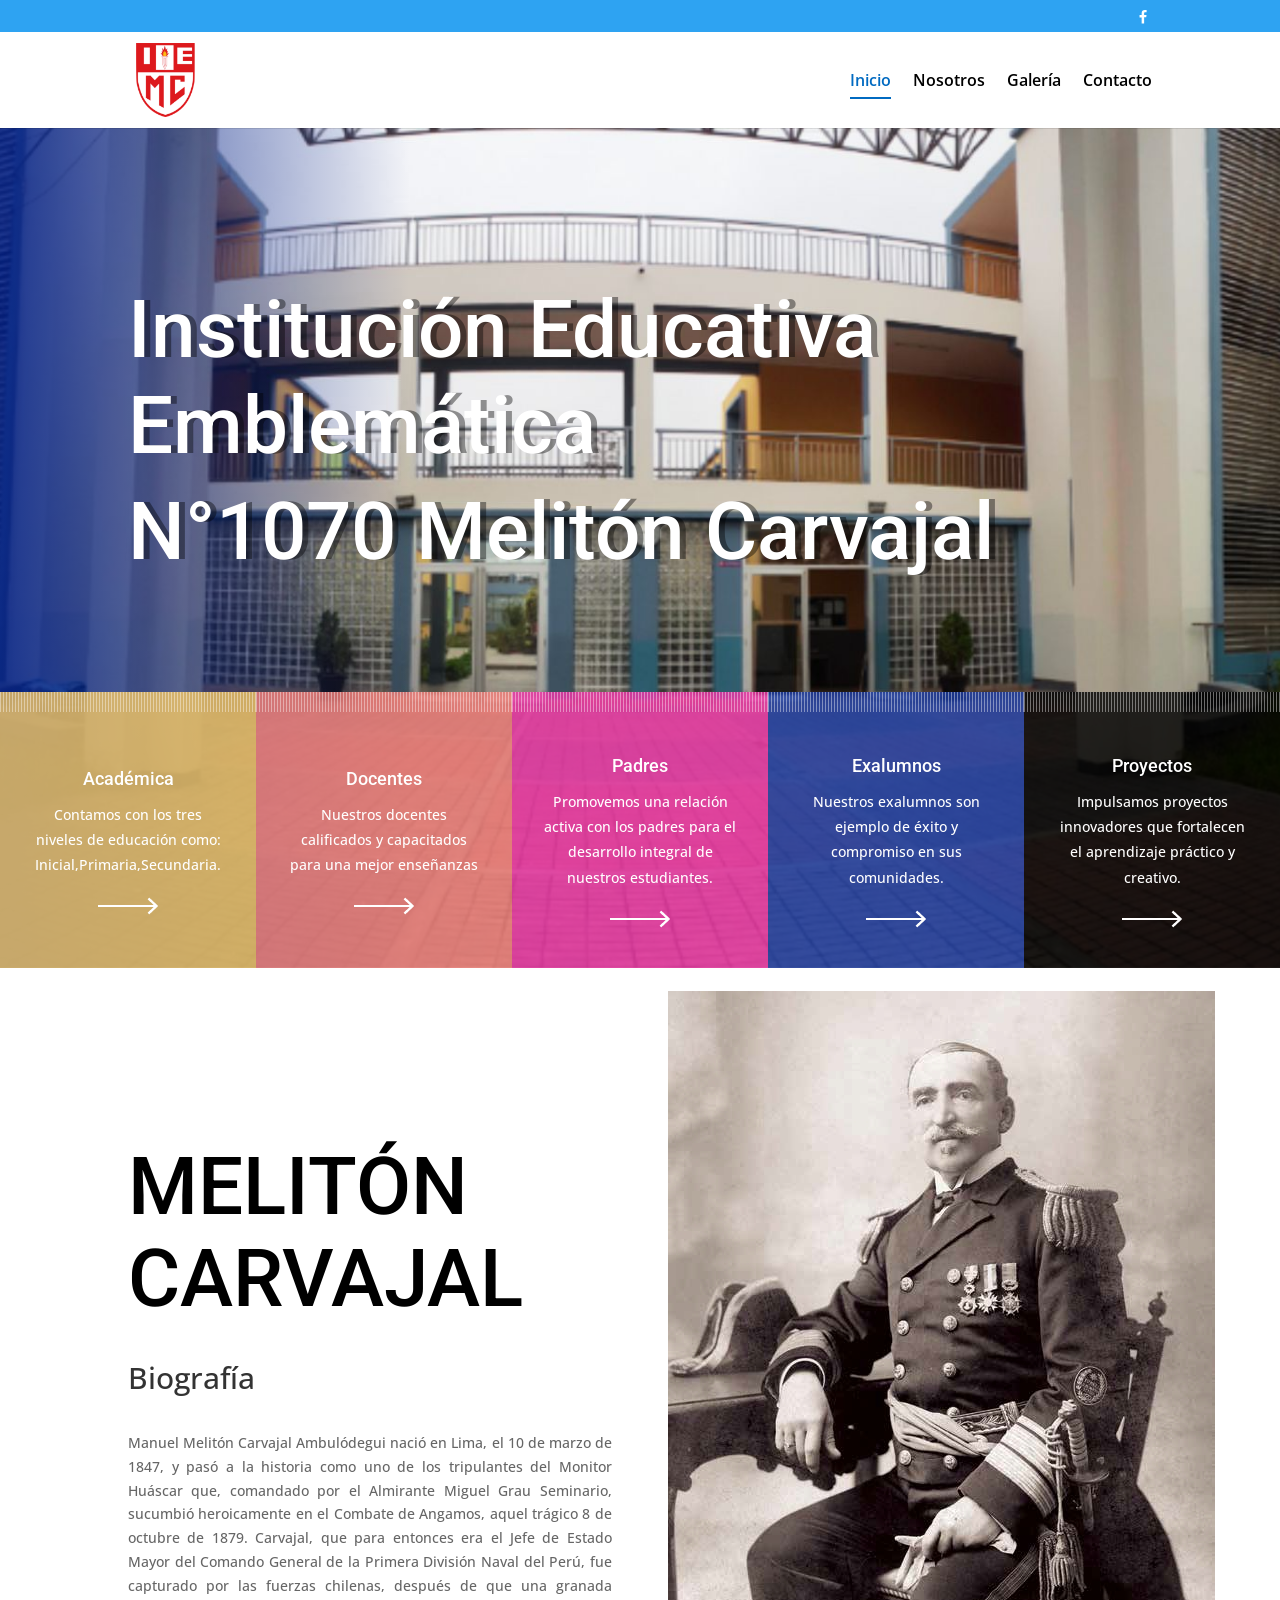
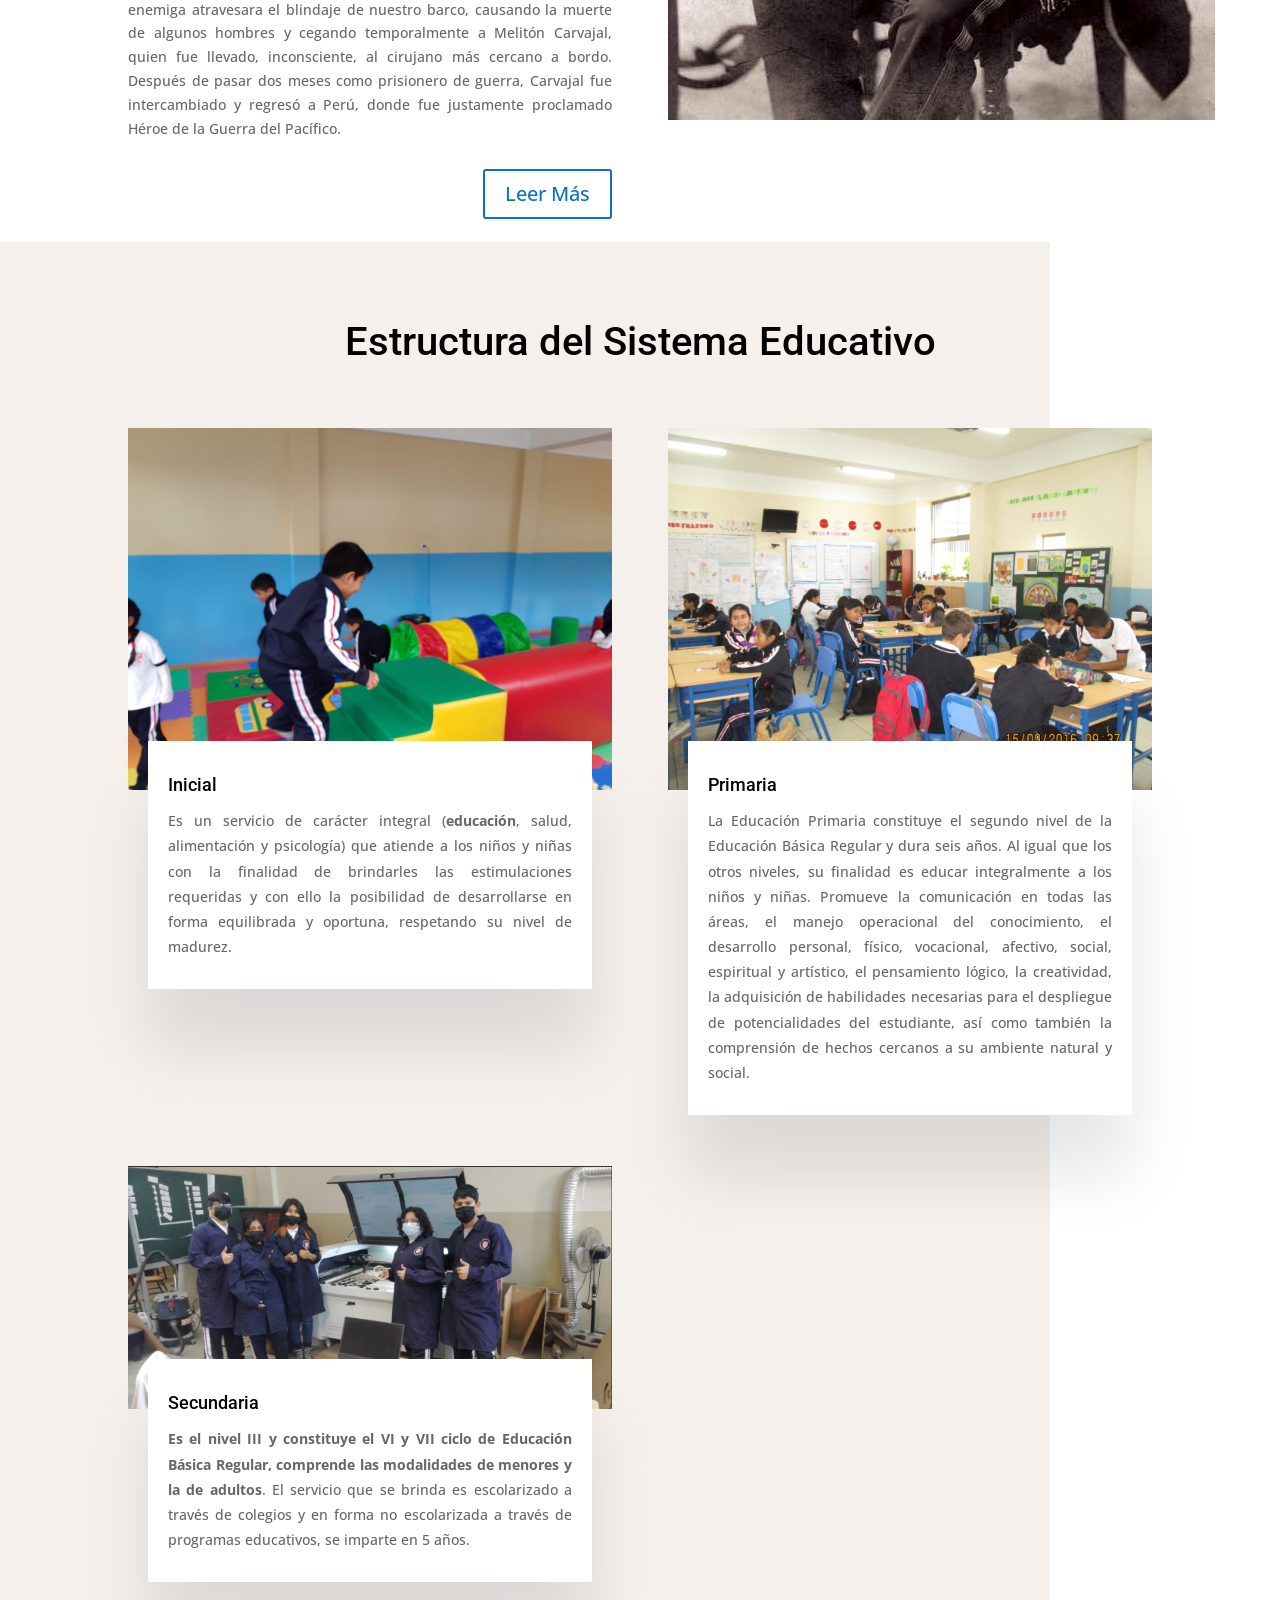
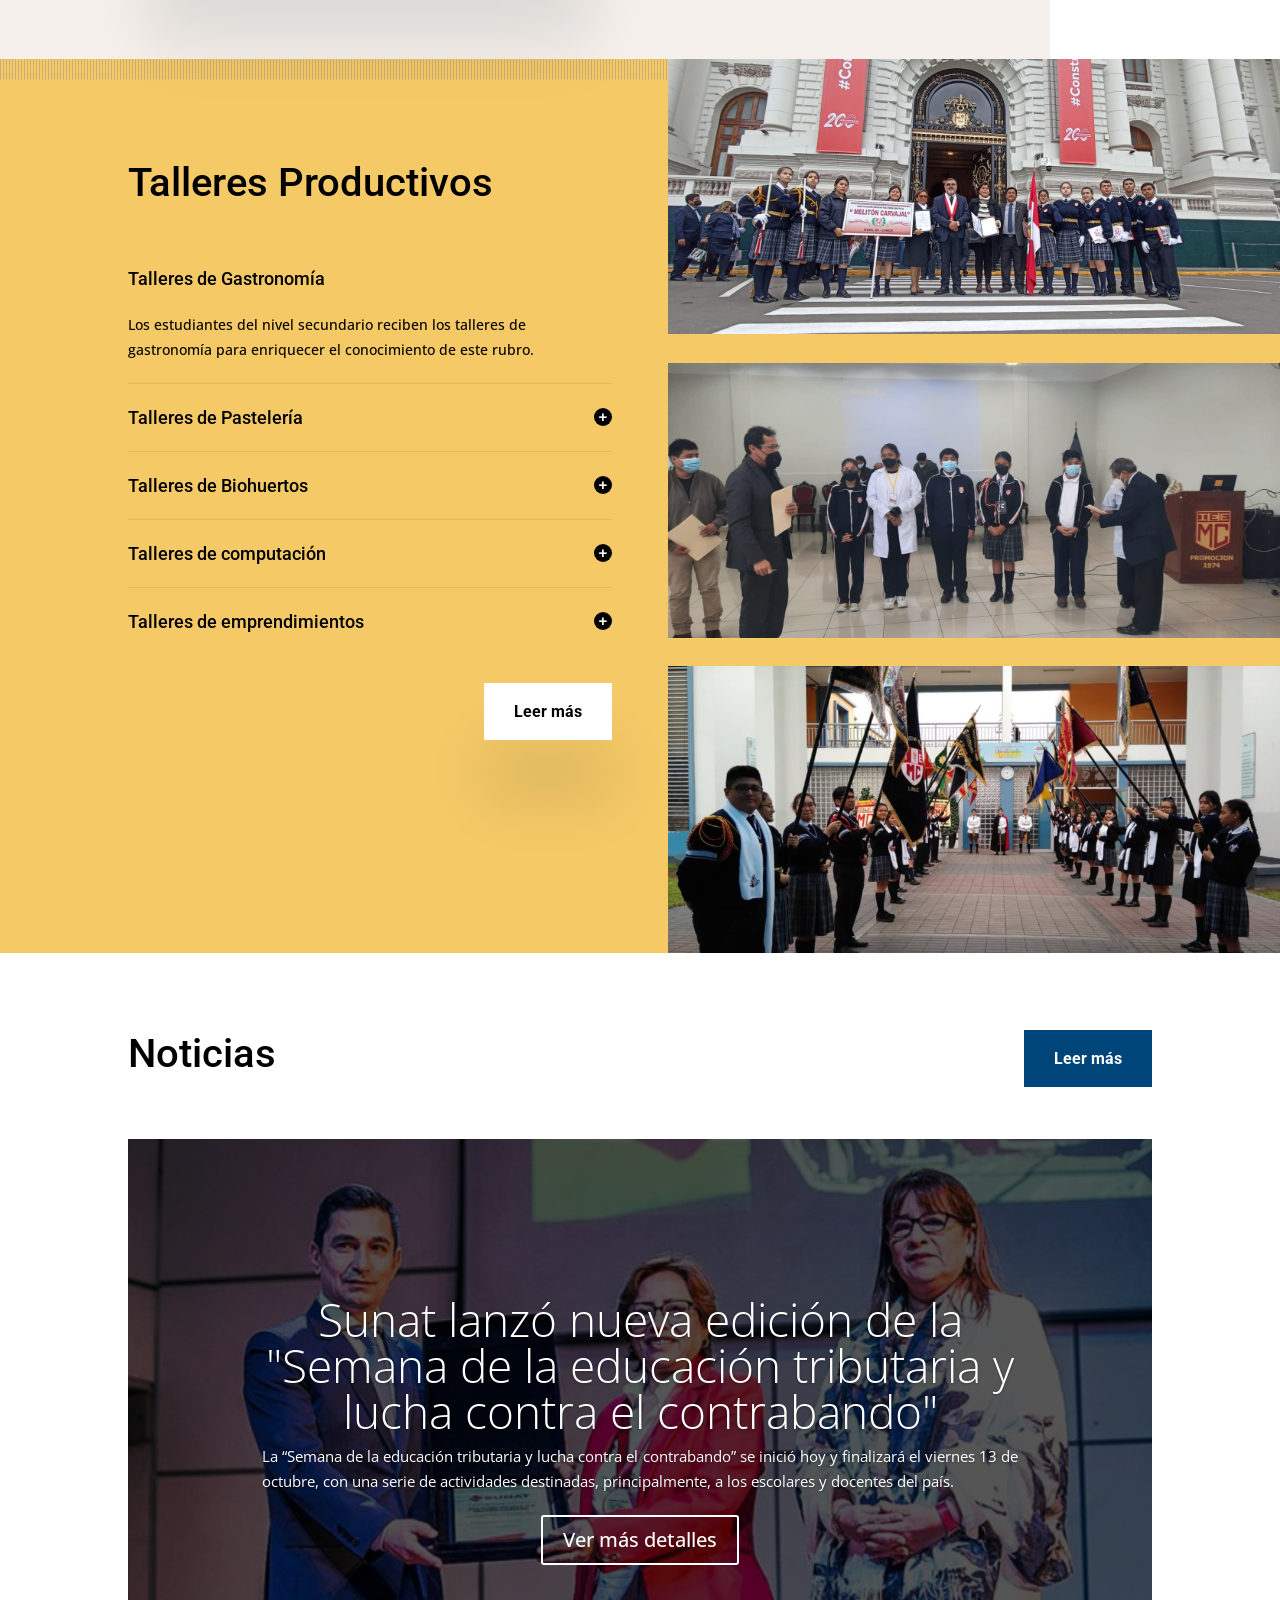
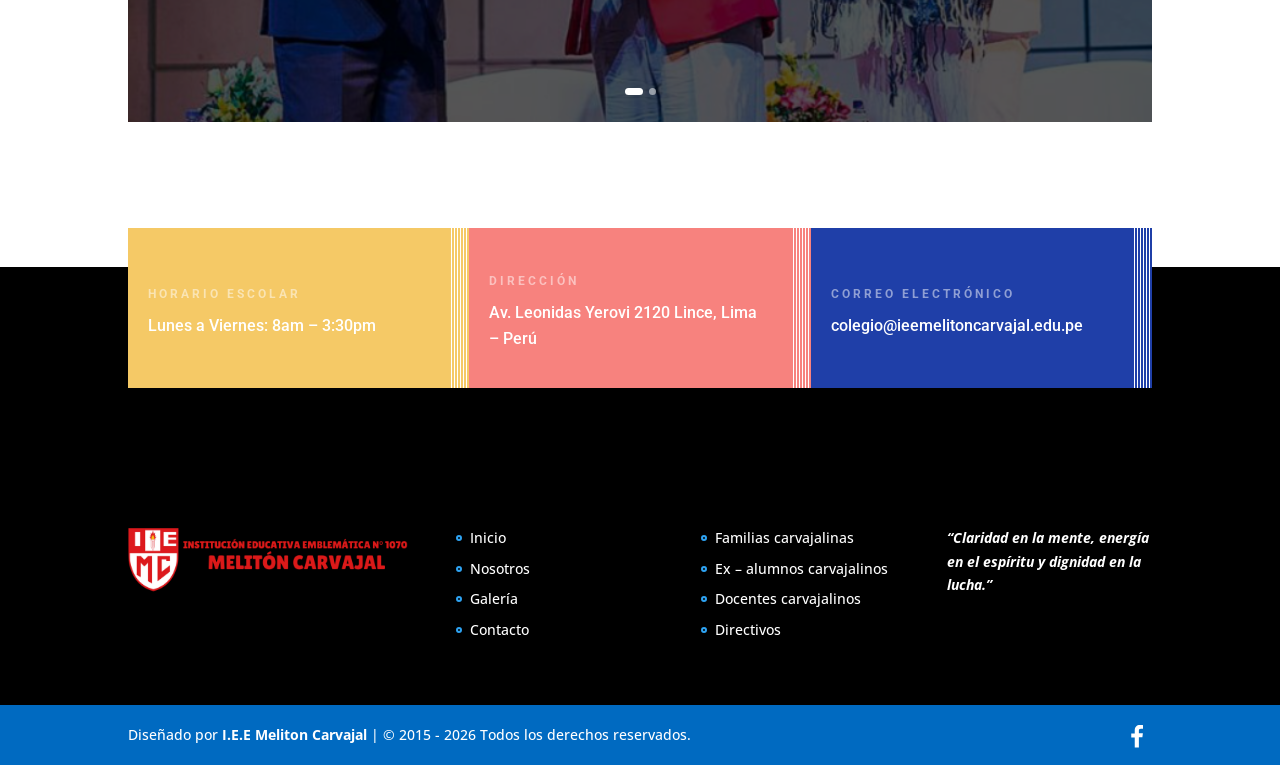
<file: index.html>
<!DOCTYPE html>
<html lang="es">
<head>
<meta charset="utf-8">
<meta name="viewport" content="width=device-width, initial-scale=1">
<title>Institución Emblemática Melitón Carvajal | Claridad en la mente, energía en el espíritu y dignidad en la lucha.</title>
<meta name="description" content="Institución Educativa Emblemática N°1070 Melitón Carvajal (Lince, Lima): educación inicial, primaria y secundaria con formación técnica.">
<meta property="og:title" content="Institución Emblemática Melitón Carvajal | Claridad en la mente, energía en el espíritu y dignidad en la lucha.">
<meta property="og:description" content="Institución Educativa Emblemática N°1070 Melitón Carvajal (Lince, Lima): educación inicial, primaria y secundaria con formación técnica.">
<meta property="og:image" content="Media/LOGO-MC-SITE.png">
<link rel="icon" href="Media/LOGO-MC-SITE.png" type="image/png">
<link rel="preconnect" href="https://fonts.googleapis.com">
<link rel="preconnect" href="https://fonts.gstatic.com" crossorigin>
<link href="https://fonts.googleapis.com/css2?family=Open+Sans:ital,wght@0,300;0,400;0,500;0,600;0,700;0,800;1,400;1,500;1,700&family=Roboto:ital,wght@0,400;0,500;0,700;1,500&display=swap" rel="stylesheet">
<link rel="stylesheet" href="assets/styles.css">
<script src="assets/main.js" defer></script>
<script src="assets/acordeon.js" defer></script>
</head>
<body class="page-index">
<a class="skip-link" href="#main-content">Saltar al contenido</a>
<div id="top-header"><div class="container"><a class="fb-icon" href="https://www.facebook.com/melitoncarvajaloficial" target="_blank" rel="noopener" aria-label="Facebook">
<svg viewBox="0 0 24 24" width="14" height="14" aria-hidden="true"><path fill="currentColor" d="M13.5 22v-8.2h2.8l.4-3.2h-3.2V8.5c0-.9.3-1.6 1.6-1.6h1.7V4.1c-.3 0-1.3-.1-2.5-.1-2.5 0-4.1 1.5-4.1 4.3v2.4H7.4v3.2h2.8V22h3.3z"/></svg></a></div></div>
<header id="main-header"><div class="container">
<a class="logo" href="index.html"><img src="Media/LOGO-MC-SITE.png" alt="I.E.E. Melitón Carvajal" width="520" height="520"></a>
<button class="mobile-toggle" type="button" aria-expanded="false" aria-controls="top-menu" aria-label="Abrir menú"><span></span></button>
<nav id="top-menu-nav" aria-label="Menú principal"><ul id="top-menu"><li><a href="index.html" aria-current="page">Inicio</a></li><li><a href="nosotros.html">Nosotros</a></li><li><a href="https://sites.google.com/ieemelitoncarvajal.edu.pe/galeria" target="_blank" rel="noopener">Galería</a></li><li><a href="contacto.html">Contacto</a></li></ul></nav>
</div></header>
<div id="page-container">
<main id="main-content">
<section class="et_pb_section et_pb_section_1"><div class="et_pb_row et_pb_row_0 gutters3 cols-1"><div class="et_pb_column et_pb_column_4_4 et_pb_column_0"><div class="et_pb_module et_pb_text et_pb_text_0" data-reveal><div class="et_pb_text_inner"><h1>Institución Educativa Emblemática</h1>
<h1>N°1070 Melitón Carvajal</h1></div></div></div></div>
<div class="et_pb_row et_pb_row_1 gutters1 cols-5 equal"><div class="et_pb_column et_pb_column_1_5 et_pb_column_1"><div class="et_pb_module et_pb_text et_pb_text_1" data-reveal><div class="et_pb_text_inner"><h4>Académica</h4></div></div><div class="et_pb_module et_pb_text et_pb_text_2" data-reveal><div class="et_pb_text_inner"><p>Contamos con los tres niveles de educación como: Inicial,Primaria,Secundaria.</p></div></div><div class="et_pb_module et_pb_image align-left et_pb_image_0" data-reveal><span class="et_pb_image_wrap"><img src="Media/high-school_26.png" alt="" width="60" height="18" decoding="async"></span></div></div><div class="et_pb_column et_pb_column_1_5 et_pb_column_2"><a class="block-link" href="https://sites.google.com/ieemelitoncarvajal.edu.pe/docentescarvajalinos/p%C3%A1gina-principal" target="_blank" rel="noopener"><div class="et_pb_module et_pb_text et_pb_text_3" data-reveal><div class="et_pb_text_inner"><h4>Docentes</h4></div></div></a><a class="block-link" href="https://sites.google.com/ieemelitoncarvajal.edu.pe/docentescarvajalinos/p%C3%A1gina-principal" target="_blank" rel="noopener"><div class="et_pb_module et_pb_text et_pb_text_4" data-reveal><div class="et_pb_text_inner"><p>Nuestros docentes calificados y capacitados para una mejor enseñanzas</p></div></div></a><div class="et_pb_module et_pb_image align-left et_pb_image_1" data-reveal><span class="et_pb_image_wrap"><a href="https://sites.google.com/ieemelitoncarvajal.edu.pe/docentescarvajalinos/p%C3%A1gina-principal" target="_blank" rel="noopener" aria-label="Ver más"><img src="Media/high-school_26.png" alt="" width="60" height="18" loading="lazy" decoding="async"></a></span></div></div><div class="et_pb_column et_pb_column_1_5 et_pb_column_3"><a class="block-link" href="https://sites.google.com/familiascarvajalinas.ieemelitoncarvajal.edu.pe/familias-carvajalinas/?usp=sharing" target="_blank" rel="noopener"><div class="et_pb_module et_pb_text et_pb_text_5" data-reveal><div class="et_pb_text_inner"><h4>Padres</h4></div></div></a><a class="block-link" href="https://sites.google.com/familiascarvajalinas.ieemelitoncarvajal.edu.pe/familias-carvajalinas/?usp=sharing" target="_blank" rel="noopener"><div class="et_pb_module et_pb_text et_pb_text_6" data-reveal><div class="et_pb_text_inner"><p>Promovemos una relación activa con los padres para el desarrollo integral de nuestros estudiantes.</p></div></div></a><div class="et_pb_module et_pb_image align-left et_pb_image_2" data-reveal><span class="et_pb_image_wrap"><a href="https://sites.google.com/familiascarvajalinas.ieemelitoncarvajal.edu.pe/familias-carvajalinas/?usp=sharing" target="_blank" rel="noopener" aria-label="Ver más"><img src="Media/high-school_26.png" alt="" width="60" height="18" loading="lazy" decoding="async"></a></span></div></div><div class="et_pb_column et_pb_column_1_5 et_pb_column_4"><a class="block-link" href="https://sites.google.com/ieemelitoncarvajal.edu.pe/ex-alumnos-carvajalinos/inicio?authuser=1" target="_blank" rel="noopener"><div class="et_pb_module et_pb_text et_pb_text_7" data-reveal><div class="et_pb_text_inner"><h4>Exalumnos</h4></div></div></a><a class="block-link" href="https://sites.google.com/ieemelitoncarvajal.edu.pe/ex-alumnos-carvajalinos/inicio?authuser=1" target="_blank" rel="noopener"><div class="et_pb_module et_pb_text et_pb_text_8" data-reveal><div class="et_pb_text_inner"><p>Nuestros exalumnos son ejemplo de éxito y compromiso en sus comunidades.</p></div></div></a><div class="et_pb_module et_pb_image align-left et_pb_image_3" data-reveal><span class="et_pb_image_wrap"><a href="https://sites.google.com/ieemelitoncarvajal.edu.pe/ex-alumnos-carvajalinos/inicio?authuser=1" target="_blank" rel="noopener" aria-label="Ver más"><img src="Media/high-school_26.png" alt="" width="60" height="18" loading="lazy" decoding="async"></a></span></div></div><div class="et_pb_column et_pb_column_1_5 et_pb_column_5"><div class="et_pb_module et_pb_text et_pb_text_9" data-reveal><div class="et_pb_text_inner"><h4>Proyectos</h4></div></div><div class="et_pb_module et_pb_text et_pb_text_10" data-reveal><div class="et_pb_text_inner"><p>Impulsamos proyectos innovadores que fortalecen el aprendizaje práctico y creativo.</p></div></div><div class="et_pb_module et_pb_image align-left et_pb_image_4" data-reveal><span class="et_pb_image_wrap"><img src="Media/high-school_26.png" alt="" width="60" height="18" loading="lazy" decoding="async"></span></div></div></div>
</section>
<section class="et_pb_section et_pb_section_2"><div class="et_pb_row et_pb_row_2 gutters3 cols-2"><div class="et_pb_column et_pb_column_1_2 et_pb_column_6"><div class="et_pb_module et_pb_text et_pb_text_11" data-reveal><div class="et_pb_text_inner"><h1>MELITÓN CARVAJAL</h1></div></div><div class="et_pb_module et_pb_heading et_pb_heading_0" data-reveal><h2 class="et_pb_heading_title">Biografía</h2></div><div class="et_pb_module et_pb_text et_pb_text_12" data-reveal><div class="et_pb_text_inner"><p style="text-align: justify;">Manuel Melitón Carvajal Ambulódegui nació en Lima, el 10 de marzo de 1847, y pasó a la historia como uno de los tripulantes del Monitor Huáscar que, comandado por el Almirante Miguel Grau Seminario, sucumbió heroicamente en el Combate de Angamos, aquel trágico 8 de octubre de 1879. Carvajal, que para entonces era el Jefe de Estado Mayor del Comando General de la Primera División Naval del Perú, fue capturado por las fuerzas chilenas, después de que una granada enemiga atravesara el blindaje de nuestro barco, causando la muerte de algunos hombres y cegando temporalmente a Melitón Carvajal, quien fue llevado, inconsciente, al cirujano más cercano a bordo. Después de pasar dos meses como prisionero de guerra, Carvajal fue intercambiado y regresó a Perú, donde fue justamente proclamado Héroe de la Guerra del Pacífico.</p></div></div><div class="et_pb_button_module_wrapper et_pb_button_1_wrapper align-right" data-reveal><a class="et_pb_button et_pb_button_1" href="https://es.wikipedia.org/wiki/Melit%C3%B3n_Carvajal" target="_blank" rel="noopener">Leer Más</a></div></div><div class="et_pb_column et_pb_column_1_2 et_pb_column_7"><div class="et_pb_module et_pb_image align-left et_pb_image_5" data-reveal><span class="et_pb_image_wrap"><img src="Media/Meliton-Carvajal.jpg" alt="Melitón Carvajal" width="547" height="729" loading="lazy" decoding="async"></span></div></div></div>
</section>
<section class="et_pb_section et_pb_section_3"><div class="et_pb_row et_pb_row_3 gutters3 cols-1"><div class="et_pb_column et_pb_column_4_4 et_pb_column_8"><div class="et_pb_module et_pb_text et_pb_text_13" data-reveal><div class="et_pb_text_inner"><h2>Estructura del Sistema Educativo</h2></div></div></div></div>
<div class="et_pb_row et_pb_row_4 gutters3 cols-2"><div class="et_pb_column et_pb_column_1_2 et_pb_column_9"><div class="et_pb_module et_pb_image align-left et_pb_image_6" data-reveal><span class="et_pb_image_wrap"><img src="Media/5-1.jpg" alt="" width="1152" height="864" loading="lazy" decoding="async"></span></div><div class="et_pb_module et_pb_text et_pb_text_14" data-reveal><div class="et_pb_text_inner"><h4>Inicial</h4>
<p style="text-align: justify;">Es un servicio de carácter integral (<b>educación</b>, salud, alimentación y psicología) que atiende a los niños y niñas con la finalidad de brindarles las estimulaciones requeridas y con ello la posibilidad de desarrollarse en forma equilibrada y oportuna, respetando su nivel de madurez.</p></div></div></div><div class="et_pb_column et_pb_column_1_2 et_pb_column_10"><div class="et_pb_module et_pb_image align-left et_pb_image_7" data-reveal><span class="et_pb_image_wrap"><img src="Media/prim-2-scaled.jpg" alt="prim 2" width="2560" height="1920" loading="lazy" decoding="async"></span></div><div class="et_pb_module et_pb_text et_pb_text_15" data-reveal><div class="et_pb_text_inner"><h4>Primaria</h4>
<p style="text-align: justify;">La Educación Primaria constituye el segundo nivel de la Educación Básica Regular y dura seis años. Al igual que los otros niveles, su finalidad es educar integralmente a los niños y niñas. Promueve la comunicación en todas las áreas, el manejo operacional del conocimiento, el desarrollo personal, físico, vocacional, afectivo, social, espiritual y artístico, el pensamiento lógico, la creatividad, la adquisición de habilidades necesarias para el despliegue de potencialidades del estudiante, así como también la comprensión de hechos cercanos a su ambiente natural y social.</p></div></div></div></div>
<div class="et_pb_row et_pb_row_5 gutters3 cols-2"><div class="et_pb_column et_pb_column_1_2 et_pb_column_11"><div class="et_pb_module et_pb_image align-left et_pb_image_8" data-reveal><span class="et_pb_image_wrap"><img src="Media/alumnos-en-maquina-cnc.jpeg" alt="alumnos en maquina cnc" width="1280" height="641" loading="lazy" decoding="async"></span></div><div class="et_pb_module et_pb_text et_pb_text_16" data-reveal><div class="et_pb_text_inner"><h4>Secundaria</h4>
<p style="text-align: justify;"><b>Es el nivel III y constituye el VI y VII ciclo de Educación Básica Regular, comprende las modalidades de menores y la de adultos</b>. El servicio que se brinda es escolarizado a través de colegios y en forma no escolarizada a través de programas educativos, se imparte en 5 años.</p></div></div></div><div class="et_pb_column et_pb_column_1_2 et_pb_column_12 et_pb_column_empty"></div></div>
</section>
<section class="et_pb_section et_pb_section_4"></section>
<section class="et_pb_section et_pb_section_5"><div class="et_pb_row et_pb_row_6 gutters3 cols-2"><div class="et_pb_column et_pb_column_1_2 et_pb_column_13"><div class="et_pb_module et_pb_text et_pb_text_17" data-reveal><div class="et_pb_text_inner"><h2>Talleres Productivos</h2></div></div><div data-accordion class="et_pb_module et_pb_accordion et_pb_accordion_0" data-reveal><div class="et_pb_toggle et_pb_accordion_item_0 et_pb_toggle_open"><h5 class="et_pb_toggle_title_wrap"><button type="button" class="et_pb_toggle_title" id="et_pb_accordion_item_0-t" aria-controls="et_pb_accordion_item_0-c" aria-expanded="true">Talleres de Gastronomía</button></h5><div class="et_pb_toggle_content" id="et_pb_accordion_item_0-c" role="region" aria-labelledby="et_pb_accordion_item_0-t"><div class="et_pb_toggle_inner"><p>Los estudiantes del nivel secundario reciben los talleres de gastronomía para enriquecer el conocimiento de este rubro.</p></div></div></div><div class="et_pb_toggle et_pb_accordion_item_1 et_pb_toggle_close"><h5 class="et_pb_toggle_title_wrap"><button type="button" class="et_pb_toggle_title" id="et_pb_accordion_item_1-t" aria-controls="et_pb_accordion_item_1-c" aria-expanded="false">Talleres de Pastelería</button></h5><div class="et_pb_toggle_content" id="et_pb_accordion_item_1-c" role="region" aria-labelledby="et_pb_accordion_item_1-t" hidden><div class="et_pb_toggle_inner"><p>Los talleres de pastelería desarrollados por los estudiantes acompañados por los docentes, el cual motiva a crear su emprendiemiento.</p></div></div></div><div class="et_pb_toggle et_pb_accordion_item_2 et_pb_toggle_close"><h5 class="et_pb_toggle_title_wrap"><button type="button" class="et_pb_toggle_title" id="et_pb_accordion_item_2-t" aria-controls="et_pb_accordion_item_2-c" aria-expanded="false">Talleres de Biohuertos</button></h5><div class="et_pb_toggle_content" id="et_pb_accordion_item_2-c" role="region" aria-labelledby="et_pb_accordion_item_2-t" hidden><div class="et_pb_toggle_inner"><p>Mediante estos talleres creamos la conciencia de cultivar y cuidar nuestros alimentos en nuestro hogar.</p></div></div></div><div class="et_pb_toggle et_pb_accordion_item_3 et_pb_toggle_close"><h5 class="et_pb_toggle_title_wrap"><button type="button" class="et_pb_toggle_title" id="et_pb_accordion_item_3-t" aria-controls="et_pb_accordion_item_3-c" aria-expanded="false">Talleres de computación</button></h5><div class="et_pb_toggle_content" id="et_pb_accordion_item_3-c" role="region" aria-labelledby="et_pb_accordion_item_3-t" hidden><div class="et_pb_toggle_inner"><p>Los talleres de computación son dictados por los docentes especializados dirigidos a los estudiantes con la finalidad de que los estudiantes aprendan y manejen el mundo digital.</p></div></div></div><div class="et_pb_toggle et_pb_accordion_item_4 et_pb_toggle_close"><h5 class="et_pb_toggle_title_wrap"><button type="button" class="et_pb_toggle_title" id="et_pb_accordion_item_4-t" aria-controls="et_pb_accordion_item_4-c" aria-expanded="false">Talleres de emprendimientos</button></h5><div class="et_pb_toggle_content" id="et_pb_accordion_item_4-c" role="region" aria-labelledby="et_pb_accordion_item_4-t" hidden><div class="et_pb_toggle_inner"><p>Mediante este taller enfocados en la enseñanza a los estudiantes para fomentar la noción del negocio.</p></div></div></div></div><div class="et_pb_button_module_wrapper et_pb_button_5_wrapper align-right" data-reveal><a class="et_pb_button et_pb_button_5 custom" href="#">Leer más</a></div></div><div class="et_pb_column et_pb_column_1_2 et_pb_column_14"><div class="et_pb_module et_pb_image align-left et_pb_image_9" data-reveal><span class="et_pb_image_wrap"><img src="Media/foto-congreso.jpeg" alt="foto congreso" width="1600" height="720" loading="lazy" decoding="async"></span></div><div class="et_pb_module et_pb_image align-left et_pb_image_10" data-reveal><span class="et_pb_image_wrap"><img src="Media/educ-presencial-123-3.jpg" alt="educ presencial 123 3" width="1600" height="720" loading="lazy" decoding="async"></span></div><div class="et_pb_module et_pb_image align-left et_pb_image_11" data-reveal><span class="et_pb_image_wrap"><img src="Media/1-1.png" alt="" width="1920" height="900" loading="lazy" decoding="async"></span></div></div></div>
</section>
<section class="et_pb_section et_pb_section_6"><div class="et_pb_row et_pb_row_7 gutters3 cols-2"><div class="et_pb_column et_pb_column_1_2 et_pb_column_15"><div class="et_pb_module et_pb_text et_pb_text_18" data-reveal><div class="et_pb_text_inner"><h2>Noticias</h2></div></div></div><div class="et_pb_column et_pb_column_1_2 et_pb_column_16"><div class="et_pb_button_module_wrapper et_pb_button_6_wrapper align-right" data-reveal><a class="et_pb_button et_pb_button_6 custom" href="#">Leer más</a></div></div></div>
<div class="et_pb_row et_pb_row_8 gutters3 cols-1"><div class="et_pb_column et_pb_column_4_4 et_pb_column_17"><div class="et_pb_module et_pb_slider et_pb_slider_0" data-slider data-reveal aria-roledescription="carrusel"><div class="et_pb_slides"><div class="et_pb_slide et_pb_slide_0" style="background-image:url('Media/Diseno-sin-titulo-1.png')" role="group" aria-roledescription="diapositiva"><div class="et_pb_slide_description"><h2 class="et_pb_slide_title">Sunat lanzó nueva edición de la "Semana de la educación tributaria y lucha contra el contrabando"</h2><div class="et_pb_slide_content"><p style="text-align: justify;">La “Semana de la educación tributaria y lucha contra el contrabando” se inició hoy y finalizará el viernes 13 de octubre, con una serie de actividades destinadas, principalmente, a los escolares y docentes del país.</p></div><div class="et_pb_button_wrapper"><a class="et_pb_button et_pb_more_button" href="https://www.elperuano.pe/noticia/224997-sunat-lanzo-nueva-edicion-de-la-semana-de-la-educacion-tributaria-y-lucha-contra-el-contrabando" target="_blank" rel="noopener">Ver más detalles</a></div></div></div><div class="et_pb_slide et_pb_slide_1" style="background-image:url('Media/T2HNOJGV6VFQFCVE3B4MRD6NOA-1.webp')" role="group" aria-roledescription="diapositiva"><div class="et_pb_slide_description"><h2 class="et_pb_slide_title">Martín Vizcarra realizó sorpresiva visita al colegio Melitón Carvajal VIDEO</h2><div class="et_pb_slide_content"><p style="text-align: justify;">"He venido desde antes del inicio clases para hablar con la directora, el subdirector y escuchar las necesidades que tienen. Por ejemplo, me han dicho que faltan libros, que hay que cambiar el grass sintético de la cancha<b> y faltan auxiliares para inicial y primaria", explicó.</b></p></div><div class="et_pb_button_wrapper"><a class="et_pb_button et_pb_more_button" href="https://peru21.pe/politica/martin-vizcarra-realizo-visita-sorpresiva-colegio-meliton-carvajal-401031-noticia/?foto=1" target="_blank" rel="noopener">Ver más detalles</a></div></div></div></div><button class="et-pb-arrow-prev" type="button" aria-label="Anterior"></button><button class="et-pb-arrow-next" type="button" aria-label="Siguiente"></button><div class="et-pb-controllers"></div></div></div></div>
</section>
<section class="et_pb_section et_pb_section_7"><div class="et_pb_row et_pb_row_9 gutters1 cols-3 equal"><div class="et_pb_column et_pb_column_1_3 et_pb_column_18"><div class="et_pb_module et_pb_text et_pb_text_19" data-reveal><div class="et_pb_text_inner"><h4>Horario Escolar</h4></div></div><div class="et_pb_module et_pb_text et_pb_text_20" data-reveal><div class="et_pb_text_inner"><p>Lunes a Viernes: 8am – 3:30pm</p></div></div></div><div class="et_pb_column et_pb_column_1_3 et_pb_column_19"><div class="et_pb_module et_pb_text et_pb_text_21" data-reveal><div class="et_pb_text_inner"><h4>Dirección</h4></div></div><div class="et_pb_module et_pb_text et_pb_text_22" data-reveal><div class="et_pb_text_inner"><p>Av. Leonidas Yerovi 2120 Lince, Lima – Perú</p></div></div></div><div class="et_pb_column et_pb_column_1_3 et_pb_column_20"><div class="et_pb_module et_pb_text et_pb_text_23" data-reveal><div class="et_pb_text_inner"><h4>Correo electrónico</h4></div></div><div class="et_pb_module et_pb_text et_pb_text_24" data-reveal><div class="et_pb_text_inner"><p><a href="mailto:colegio@ieemelitoncarvajal.edu.pe">colegio@ieemelitoncarvajal.edu.pe</a></p></div></div></div></div>
</section>

</main>
<footer id="main-footer">
<div class="container"><div id="footer-widgets">
<div class="footer-widget"><img src="Media/Titulo-portada.png" alt="Institución Educativa Emblemática N°1070 Melitón Carvajal" width="750" height="180" loading="lazy"></div>
<div class="footer-widget"><ul><li><a href="index.html">Inicio</a></li><li><a href="nosotros.html">Nosotros</a></li><li><a href="https://sites.google.com/ieemelitoncarvajal.edu.pe/galeria" target="_blank" rel="noopener">Galería</a></li><li><a href="contacto.html">Contacto</a></li></ul></div>
<div class="footer-widget"><ul><li><a href="https://sites.google.com/familiascarvajalinas.ieemelitoncarvajal.edu.pe/familias-carvajalinas/" target="_blank" rel="noopener">Familias carvajalinas</a></li><li><a href="https://sites.google.com/ieemelitoncarvajal.edu.pe/ex-alumnos-carvajalinos/inicio" target="_blank" rel="noopener">Ex – alumnos carvajalinos</a></li><li><a href="https://sites.google.com/ieemelitoncarvajal.edu.pe/docentescarvajalinos/p%C3%A1gina-principal" target="_blank" rel="noopener">Docentes carvajalinos</a></li><li><a href="https://sites.google.com/ieemelitoncarvajal.edu.pe/directivos" target="_blank" rel="noopener">Directivos</a></li></ul></div>
<div class="footer-widget"><p><strong><em>“Claridad en la mente, energía en el espíritu y dignidad en la lucha.”</em></strong></p></div>
</div></div>
<div id="footer-bottom"><div class="container">
<p id="footer-info">Diseñado por <a href="index.html">I.E.E Meliton Carvajal</a> | © 2015 - <span data-year>2026</span> Todos los derechos reservados.</p>
<a class="fb-icon" href="https://www.facebook.com/melitoncarvajaloficial" target="_blank" rel="noopener" aria-label="Facebook"><svg viewBox="0 0 24 24" width="22" height="22" aria-hidden="true"><path fill="currentColor" d="M13.5 22v-8.2h2.8l.4-3.2h-3.2V8.5c0-.9.3-1.6 1.6-1.6h1.7V4.1c-.3 0-1.3-.1-2.5-.1-2.5 0-4.1 1.5-4.1 4.3v2.4H7.4v3.2h2.8V22h3.3z"/></svg></a>
</div></div>
</footer>
</div>

<!-- =====================================================================
     COMUNICADO (ventana flotante al abrir la página de Inicio)
     Solo pon el archivo en href: la página muestra automáticamente
     la PRIMERA HOJA del PDF (o la imagen). Al hacer clic se abre completo.

     · Para MOSTRARLO:  data-activo="si"     · Para OCULTARLO: data-activo="no"
     · data-mostrar="siempre"  → aparece cada vez que se abre Inicio
       data-mostrar="una-vez"  → aparece solo la primera vez por visita
     · data-hasta="AAAA-MM-DD" (opcional) → deja de mostrarse después de esa fecha
     · href → el archivo subido a Media/ (PDF, JPG o PNG)
       ej.  Media/comunicado.pdf   ó   Media/comunicado.jpg
     ===================================================================== -->
<div id="comunicado" class="comunicado" data-activo="no" data-mostrar="siempre" data-hasta=""
     role="dialog" aria-modal="true" aria-label="Comunicado" hidden>
  <div class="comunicado-caja">
    <button type="button" class="comunicado-cerrar" aria-label="Cerrar comunicado">&times;</button>
    <a class="comunicado-enlace" href="Media/comunicado.pdf" target="_blank" rel="noopener" aria-label="Ver comunicado completo">
      <span class="comunicado-ver">Ver comunicado completo</span>
    </a>
  </div>
</div>
<!-- ======================= FIN COMUNICADO ======================= -->

</body>
</html>
</file>
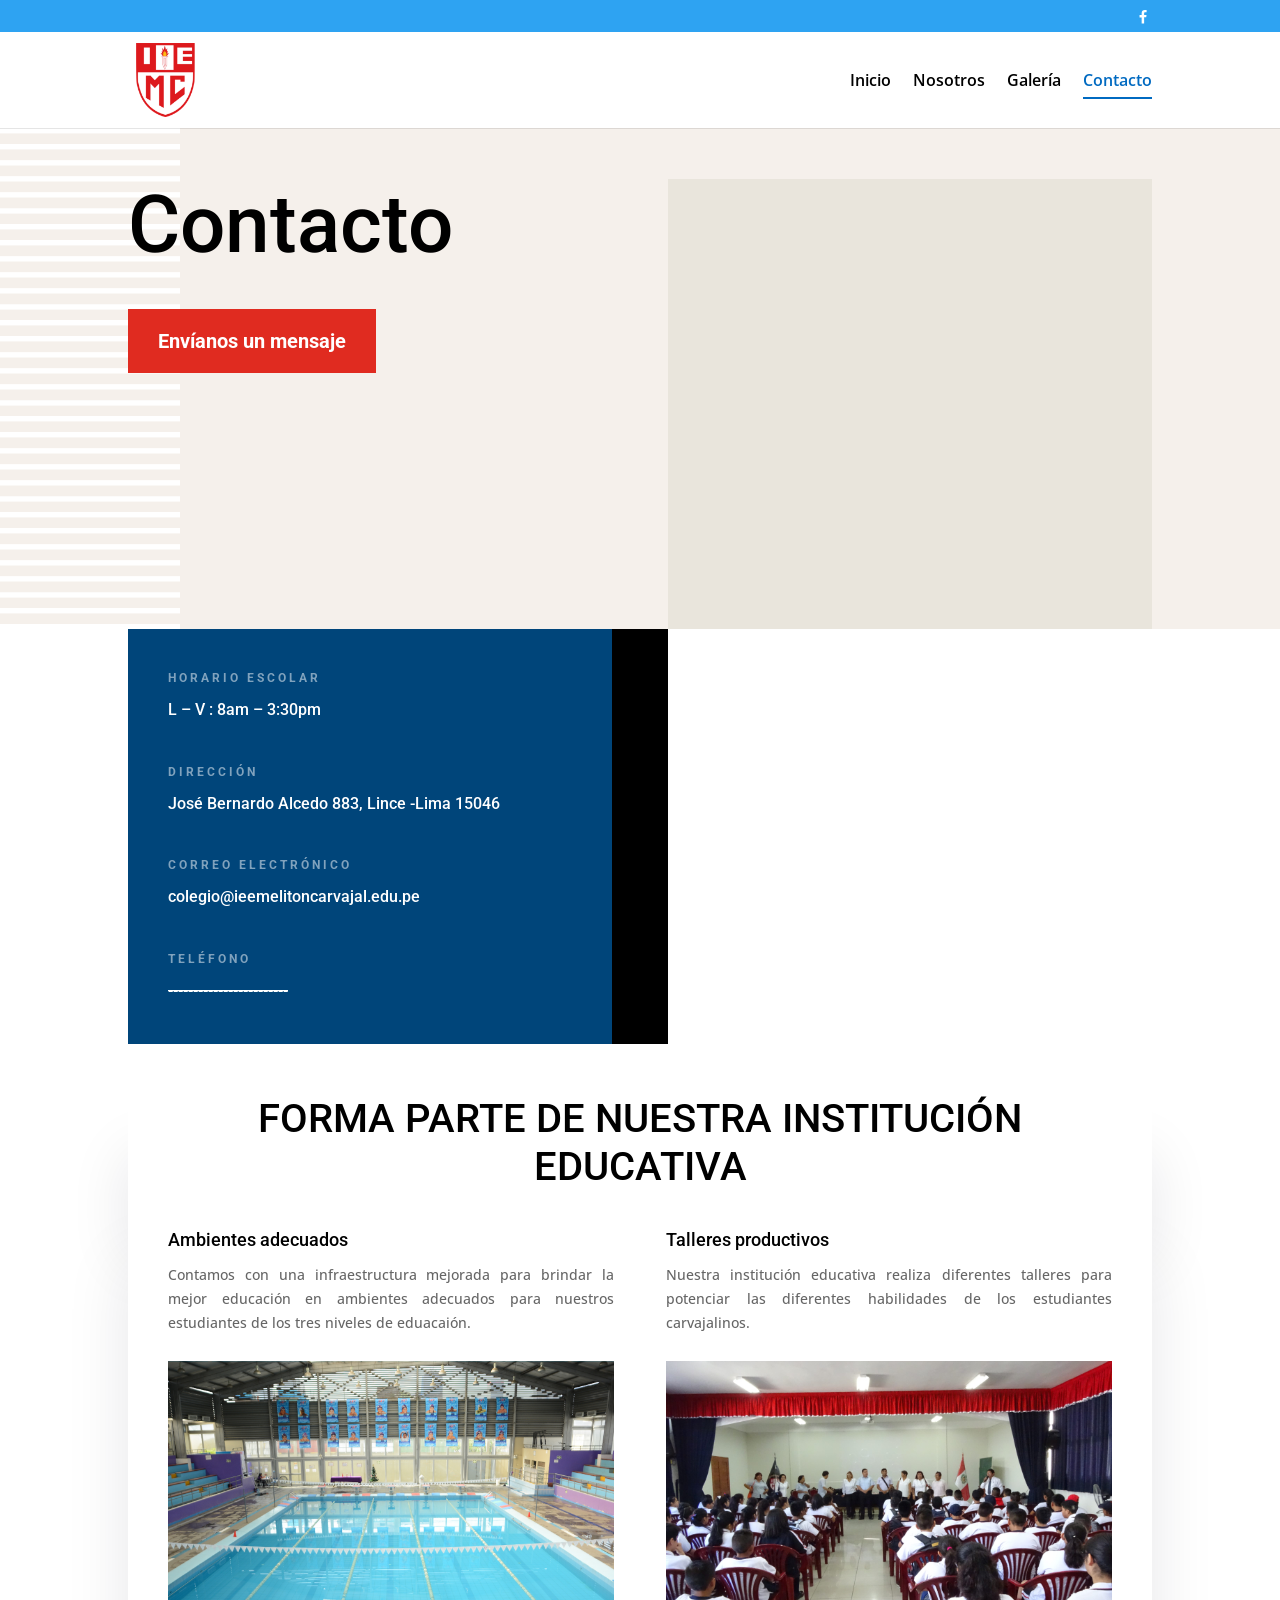
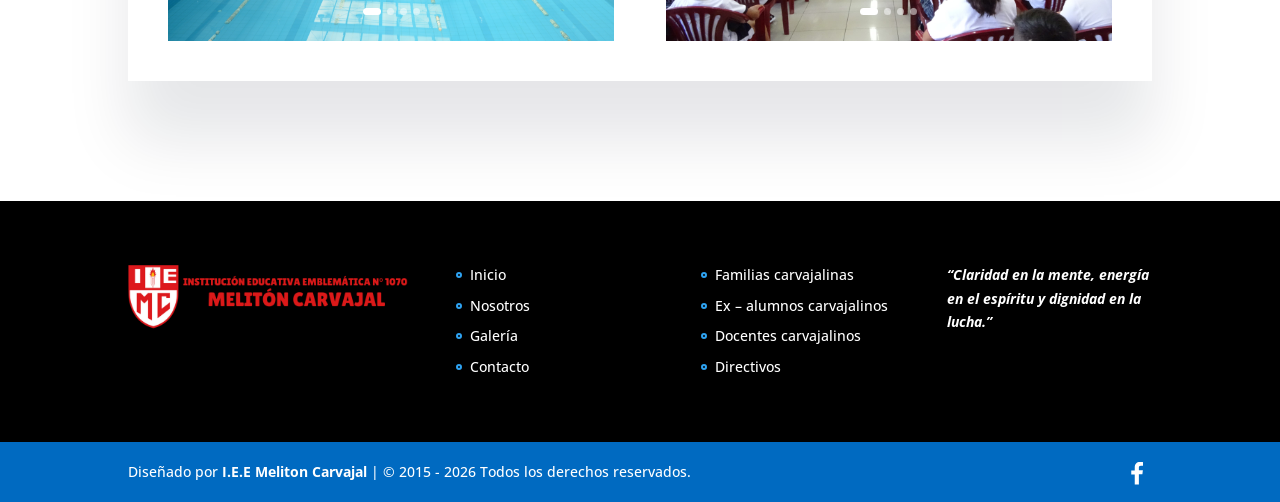
<file: contacto.html>
<!DOCTYPE html>
<html lang="es">
<head>
<meta charset="utf-8">
<meta name="viewport" content="width=device-width, initial-scale=1">
<title>Contacto | Institución Emblemática Melitón Carvajal</title>
<meta name="description" content="Horario, dirección, correo y ubicación de la I.E. Emblemática N°1070 Melitón Carvajal en Lince, Lima.">
<meta property="og:title" content="Contacto | Institución Emblemática Melitón Carvajal">
<meta property="og:description" content="Horario, dirección, correo y ubicación de la I.E. Emblemática N°1070 Melitón Carvajal en Lince, Lima.">
<meta property="og:image" content="Media/LOGO-MC-SITE.png">
<link rel="icon" href="Media/LOGO-MC-SITE.png" type="image/png">
<link rel="preconnect" href="https://fonts.googleapis.com">
<link rel="preconnect" href="https://fonts.gstatic.com" crossorigin>
<link href="https://fonts.googleapis.com/css2?family=Open+Sans:ital,wght@0,300;0,400;0,500;0,600;0,700;0,800;1,400;1,500;1,700&family=Roboto:ital,wght@0,400;0,500;0,700;1,500&display=swap" rel="stylesheet">
<link rel="stylesheet" href="assets/styles.css">
<script src="assets/main.js" defer></script>
<script src="assets/acordeon.js" defer></script>
</head>
<body class="page-contacto">
<a class="skip-link" href="#main-content">Saltar al contenido</a>
<div id="top-header"><div class="container"><a class="fb-icon" href="https://www.facebook.com/melitoncarvajaloficial" target="_blank" rel="noopener" aria-label="Facebook">
<svg viewBox="0 0 24 24" width="14" height="14" aria-hidden="true"><path fill="currentColor" d="M13.5 22v-8.2h2.8l.4-3.2h-3.2V8.5c0-.9.3-1.6 1.6-1.6h1.7V4.1c-.3 0-1.3-.1-2.5-.1-2.5 0-4.1 1.5-4.1 4.3v2.4H7.4v3.2h2.8V22h3.3z"/></svg></a></div></div>
<header id="main-header"><div class="container">
<a class="logo" href="index.html"><img src="Media/LOGO-MC-SITE.png" alt="I.E.E. Melitón Carvajal" width="520" height="520"></a>
<button class="mobile-toggle" type="button" aria-expanded="false" aria-controls="top-menu" aria-label="Abrir menú"><span></span></button>
<nav id="top-menu-nav" aria-label="Menú principal"><ul id="top-menu"><li><a href="index.html">Inicio</a></li><li><a href="nosotros.html">Nosotros</a></li><li><a href="https://sites.google.com/ieemelitoncarvajal.edu.pe/galeria" target="_blank" rel="noopener">Galería</a></li><li><a href="contacto.html" aria-current="page">Contacto</a></li></ul></nav>
</div></header>
<div id="page-container">
<main id="main-content">
<section class="et_pb_section et_pb_section_0"><div class="et_pb_row et_pb_row_0 gutters3 cols-2 equal"><div class="et_pb_column et_pb_column_1_2 et_pb_column_0"><div class="et_pb_module et_pb_text et_pb_text_0" data-reveal><div class="et_pb_text_inner"><h1>Contacto</h1></div></div><div class="et_pb_button_module_wrapper et_pb_button_0_wrapper align-left" data-reveal><a class="et_pb_button et_pb_button_0 custom" href="mailto:colegio@ieemelitoncarvajal.edu.pe">Envíanos un mensaje</a></div></div><div class="et_pb_column et_pb_column_1_2 et_pb_column_1"><div class="et_pb_module et_pb_code et_pb_code_0" data-reveal><div class="map"><iframe src="https://www.google.com/maps/embed?pb=!1m14!1m8!1m3!1d3280.6888017598217!2d-77.02639515926288!3d-12.083478942319868!3m2!1i1024!2i768!4f13.1!3m3!1m2!1s0x9105c889fa954e73%3A0x7df063bfce6502c!2sInstituci%C3%B3n%20Educativa%201070%20Melit%C3%B3n%20Carvajal!5e0!3m2!1ses!2sus!4v1733000819738!5m2!1ses!2sus" title="Ubicación de la I.E.E. Melitón Carvajal" loading="lazy" referrerpolicy="no-referrer-when-downgrade" allowfullscreen></iframe></div></div></div></div>
</section>
<section class="et_pb_section et_pb_section_1"><div class="et_pb_row et_pb_row_1 gutters3 cols-2 equal"><div class="et_pb_column et_pb_column_1_2 et_pb_column_2"><div class="et_pb_module et_pb_text et_pb_text_1" data-reveal><div class="et_pb_text_inner"><h4>Horario Escolar</h4></div></div><div class="et_pb_module et_pb_text et_pb_text_2" data-reveal><div class="et_pb_text_inner"><p>L – V : 8am – 3:30pm</p></div></div><div class="et_pb_module et_pb_text et_pb_text_3" data-reveal><div class="et_pb_text_inner"><h4>Dirección</h4></div></div><div class="et_pb_module et_pb_text et_pb_text_4" data-reveal><div class="et_pb_text_inner"><p>José Bernardo Alcedo 883, Lince -Lima 15046</p></div></div><div class="et_pb_module et_pb_text et_pb_text_5" data-reveal><div class="et_pb_text_inner"><h4>Correo Electrónico</h4></div></div><div class="et_pb_module et_pb_text et_pb_text_6" data-reveal><div class="et_pb_text_inner"><p><a href="mailto:colegio@ieemelitoncarvajal.edu.pe">colegio@ieemelitoncarvajal.edu.pe</a></p></div></div><div class="et_pb_module et_pb_text et_pb_text_7" data-reveal><div class="et_pb_text_inner"><h4>Teléfono</h4></div></div><div class="et_pb_module et_pb_text et_pb_text_8" data-reveal><div class="et_pb_text_inner"><p><span style="text-decoration: line-through;">------------------------</span></p></div></div></div><div class="et_pb_column et_pb_column_1_2 et_pb_column_3 et_pb_column_empty"></div></div>
</section>
<section class="et_pb_section et_pb_section_2"><div class="et_pb_row et_pb_row_2 gutters3 cols-1"><div class="et_pb_column et_pb_column_4_4 et_pb_column_4"><div class="et_pb_module et_pb_text et_pb_text_9" data-reveal><div class="et_pb_text_inner"><h2 style="text-align: center;">Forma parte de nuestra institución educativa</h2></div></div></div></div>
<div class="et_pb_row et_pb_row_3 gutters3 cols-2"><div class="et_pb_column et_pb_column_1_2 et_pb_column_5"><div class="et_pb_module et_pb_text et_pb_text_10" data-reveal><div class="et_pb_text_inner"><h4>Ambientes adecuados</h4></div></div><div class="et_pb_module et_pb_text et_pb_text_11" data-reveal><div class="et_pb_text_inner"><p style="text-align: justify;">Contamos con una infraestructura mejorada para brindar la mejor educación en ambientes adecuados para nuestros estudiantes de los tres niveles de eduacaión.</p></div></div><div class="et_pb_module et_pb_slider et_pb_slider_0" data-slider data-reveal aria-roledescription="carrusel"><div class="et_pb_slides"><div class="et_pb_slide et_pb_slide_0" style="background-image:url('Media/3-2.png')" role="group" aria-roledescription="diapositiva"><div class="et_pb_slide_description"></div></div><div class="et_pb_slide et_pb_slide_1" style="background-image:url('Media/Sala-de-conferencia-1-scaled.jpg')" role="group" aria-roledescription="diapositiva"><div class="et_pb_slide_description"></div></div><div class="et_pb_slide et_pb_slide_2" style="background-image:url('Media/comedor-1-scaled.jpg')" role="group" aria-roledescription="diapositiva"><div class="et_pb_slide_description"></div></div><div class="et_pb_slide et_pb_slide_3" style="background-image:url('Media/3-2.jpg')" role="group" aria-roledescription="diapositiva"><div class="et_pb_slide_description"></div></div></div><button class="et-pb-arrow-prev" type="button" aria-label="Anterior"></button><button class="et-pb-arrow-next" type="button" aria-label="Siguiente"></button><div class="et-pb-controllers"></div></div></div><div class="et_pb_column et_pb_column_1_2 et_pb_column_6"><div class="et_pb_module et_pb_text et_pb_text_12" data-reveal><div class="et_pb_text_inner"><h4>Talleres productivos</h4></div></div><div class="et_pb_module et_pb_text et_pb_text_13" data-reveal><div class="et_pb_text_inner"><p style="text-align: justify;">Nuestra institución educativa realiza diferentes talleres para potenciar las diferentes habilidades de los estudiantes carvajalinos.</p></div></div><div class="et_pb_module et_pb_slider et_pb_slider_1" data-slider data-reveal aria-roledescription="carrusel"><div class="et_pb_slides"><div class="et_pb_slide et_pb_slide_4" style="background-image:url('Media/Sala-de-conferencias-scaled.jpg')" role="group" aria-roledescription="diapositiva"><div class="et_pb_slide_description"></div></div><div class="et_pb_slide et_pb_slide_5" style="background-image:url('Media/Taller-de-carpinteria-2-scaled.jpg')" role="group" aria-roledescription="diapositiva"><div class="et_pb_slide_description"></div></div><div class="et_pb_slide et_pb_slide_6" style="background-image:url('Media/Taller-de-robotica.jpg')" role="group" aria-roledescription="diapositiva"><div class="et_pb_slide_description"></div></div><div class="et_pb_slide et_pb_slide_7" style="background-image:url('Media/Biohuerto-1-scaled.jpg')" role="group" aria-roledescription="diapositiva"><div class="et_pb_slide_description"></div></div></div><button class="et-pb-arrow-prev" type="button" aria-label="Anterior"></button><button class="et-pb-arrow-next" type="button" aria-label="Siguiente"></button><div class="et-pb-controllers"></div></div></div></div>
</section>

</main>
<footer id="main-footer">
<div class="container"><div id="footer-widgets">
<div class="footer-widget"><img src="Media/Titulo-portada.png" alt="Institución Educativa Emblemática N°1070 Melitón Carvajal" width="750" height="180" loading="lazy"></div>
<div class="footer-widget"><ul><li><a href="index.html">Inicio</a></li><li><a href="nosotros.html">Nosotros</a></li><li><a href="https://sites.google.com/ieemelitoncarvajal.edu.pe/galeria" target="_blank" rel="noopener">Galería</a></li><li><a href="contacto.html">Contacto</a></li></ul></div>
<div class="footer-widget"><ul><li><a href="https://sites.google.com/familiascarvajalinas.ieemelitoncarvajal.edu.pe/familias-carvajalinas/" target="_blank" rel="noopener">Familias carvajalinas</a></li><li><a href="https://sites.google.com/ieemelitoncarvajal.edu.pe/ex-alumnos-carvajalinos/inicio" target="_blank" rel="noopener">Ex – alumnos carvajalinos</a></li><li><a href="https://sites.google.com/ieemelitoncarvajal.edu.pe/docentescarvajalinos/p%C3%A1gina-principal" target="_blank" rel="noopener">Docentes carvajalinos</a></li><li><a href="https://sites.google.com/ieemelitoncarvajal.edu.pe/directivos" target="_blank" rel="noopener">Directivos</a></li></ul></div>
<div class="footer-widget"><p><strong><em>“Claridad en la mente, energía en el espíritu y dignidad en la lucha.”</em></strong></p></div>
</div></div>
<div id="footer-bottom"><div class="container">
<p id="footer-info">Diseñado por <a href="index.html">I.E.E Meliton Carvajal</a> | © 2015 - <span data-year>2026</span> Todos los derechos reservados.</p>
<a class="fb-icon" href="https://www.facebook.com/melitoncarvajaloficial" target="_blank" rel="noopener" aria-label="Facebook"><svg viewBox="0 0 24 24" width="22" height="22" aria-hidden="true"><path fill="currentColor" d="M13.5 22v-8.2h2.8l.4-3.2h-3.2V8.5c0-.9.3-1.6 1.6-1.6h1.7V4.1c-.3 0-1.3-.1-2.5-.1-2.5 0-4.1 1.5-4.1 4.3v2.4H7.4v3.2h2.8V22h3.3z"/></svg></a>
</div></div>
</footer>
</div>

</body>
</html>
</file>
<file: assets/styles.css>
/* =====================================================================
   I.E.E. N°1070 Melitón Carvajal — hoja de estilos única
   1) Base y tipografía  2) Header  3) Grilla  4) Módulos  5) Footer
   6) Comunicado  7) Animaciones  8) Responsive  9) Estilos por módulo
   ===================================================================== */

/* ---------- 1. Base ---------- */
*,*::before,*::after{box-sizing:border-box}
html{scroll-behavior:smooth;-webkit-text-size-adjust:100%}
body{margin:0;font-family:'Open Sans',Arial,sans-serif;font-size:14px;font-weight:500;line-height:1.7em;color:#666;background:#fff;-webkit-font-smoothing:antialiased;overflow-x:hidden}
img{max-width:100%;height:auto;vertical-align:middle;border:0}
a{color:#2ea3f2;text-decoration:none}
a:hover{text-decoration:none}
p{margin:0;padding-bottom:1em}
p:last-of-type{padding-bottom:0}
h1,h2,h3,h4,h5,h6{margin:0;padding-bottom:10px;color:#333;font-weight:500;line-height:1em}
h1{font-size:30px}h2{font-size:26px}h3{font-size:22px}h4{font-size:18px}h5{font-size:16px}h6{font-size:14px}
strong,b{font-weight:700}
.skip-link{position:absolute;left:-9999px;top:0;z-index:10000;background:#000;color:#fff;padding:10px 16px}
.skip-link:focus{left:10px;top:10px}
:focus-visible{outline:2px solid #2ea3f2;outline-offset:2px}
.container{width:80%;max-width:1080px;margin:0 auto;position:relative}

/* ---------- 2. Header ---------- */
#top-header{position:fixed;top:0;left:0;right:0;z-index:100000;height:32px;background:#2ea3f2;color:#fff;font-size:12px;line-height:1em;transition:transform .4s ease}
#top-header .container{display:flex;justify-content:flex-end;align-items:center;height:32px}
#top-header .fb-icon{color:#fff;display:inline-flex;padding:8px 0 8px 10px;transition:opacity .3s}
#top-header .fb-icon:hover{opacity:.7}
#main-header{position:fixed;top:32px;left:0;right:0;z-index:99999;background:#fff;box-shadow:0 1px 0 rgba(0,0,0,.1);transition:top .4s ease,box-shadow .4s ease}
#main-header .container{display:flex;align-items:center;justify-content:space-between;height:96px;transition:height .4s ease}
#main-header .logo{display:flex;align-items:center;height:100%}
#main-header .logo img{width:auto;height:74px;transition:height .4s ease,transform .3s ease}
#main-header .logo:hover img{transform:scale(1.04)}
#top-menu{list-style:none;margin:0;padding:0;display:flex;align-items:center}
#top-menu li{padding-right:22px;font-size:14px}
#top-menu li:last-child{padding-right:0}
#top-menu a{position:relative;display:block;font-size:16px;font-weight:600;line-height:1em;color:#000;padding:41px 0;transition:color .3s ease,padding .4s ease,opacity .3s}
#top-menu a::after{content:"";position:absolute;left:0;right:0;bottom:30px;height:2px;background:#006ac1;transform:scaleX(0);transform-origin:left;transition:transform .3s ease,bottom .4s ease}
#top-menu a:hover{opacity:.7}
#top-menu a[aria-current="page"]{color:#006ac1}
#top-menu a:hover::after,#top-menu a[aria-current="page"]::after{transform:scaleX(1)}
body.scrolled #top-header{transform:translateY(-32px)}
body.scrolled #main-header{top:0;box-shadow:0 0 7px rgba(0,0,0,.1)}
body.scrolled #main-header .container{height:60px}
body.scrolled #main-header .logo img{height:46px}
body.scrolled #top-menu a{padding:23px 0}
body.scrolled #top-menu a::after{bottom:14px}
.mobile-toggle{display:none;background:none;border:0;cursor:pointer;width:40px;height:40px;position:relative;padding:0}
.mobile-toggle span,.mobile-toggle span::before,.mobile-toggle span::after{position:absolute;left:8px;width:24px;height:3px;background:#2ea3f2;border-radius:2px;transition:transform .3s ease,background .3s ease}
.mobile-toggle span{top:18px}
.mobile-toggle span::before,.mobile-toggle span::after{content:"";left:0}
.mobile-toggle span::before{top:-8px}
.mobile-toggle span::after{top:8px}
.mobile-toggle[aria-expanded="true"] span{background:transparent}
.mobile-toggle[aria-expanded="true"] span::before{transform:translateY(8px) rotate(45deg)}
.mobile-toggle[aria-expanded="true"] span::after{transform:translateY(-8px) rotate(-45deg)}
#page-container{padding-top:128px;overflow:hidden}

/* ---------- 3. Grilla (equivalente a Divi) ---------- */
.et_pb_section{position:relative;background-color:#fff;background-position:center;background-size:cover;padding:4% 0}
.et_pb_fullwidth_section{padding:0}
.et_pb_row{position:relative;width:80%;max-width:1080px;margin:auto;padding:2% 0;display:flex;align-items:flex-start}
.et_pb_row.equal{align-items:stretch}
.et_pb_column{position:relative;min-width:0;background-size:cover;background-position:center;z-index:2}
.et_pb_column_4_4{width:100%}
.gutters3 .et_pb_column{margin-right:5.5%}
.gutters3 .et_pb_column:last-child{margin-right:0}
.gutters3 .et_pb_column_1_2{width:47.25%}
.gutters3 .et_pb_column_1_3{width:29.6667%}
.gutters3 .et_pb_column_1_4{width:20.875%}
.gutters1 .et_pb_column{margin-right:0}
.gutters1 .et_pb_column_1_2{width:50%}
.gutters1 .et_pb_column_1_3{width:33.3333%}
.gutters1 .et_pb_column_1_4{width:25%}
.et_pb_column_1_5{width:20%}
.et_pb_module,.et_pb_button_module_wrapper,.block-link{position:relative;display:block}
.gutters3 .et_pb_column_4_4 > *{margin-bottom:2.75%}
.gutters3 .et_pb_column_1_2 > *{margin-bottom:5.82%}
.gutters3 .et_pb_column_1_3 > *{margin-bottom:9.27%}
.gutters3 .et_pb_column_1_4 > *{margin-bottom:13.174%}
.gutters1 .et_pb_column > *{margin-bottom:0}
.et_pb_column > *:last-child{margin-bottom:0!important}
.block-link{color:inherit}

/* ---------- 4. Módulos ---------- */
/* Texto */
.et_pb_text{word-wrap:break-word}
.et_pb_text_inner{position:relative}
.et_pb_text a{color:#2ea3f2}
/* Imagen */
.et_pb_image{display:block;line-height:0}
.et_pb_image.align-center{text-align:center}
.et_pb_image.align-right{text-align:right}
.et_pb_image_wrap{display:inline-block;position:relative;max-width:100%;overflow:hidden;background-size:cover;background-position:center}
.et_pb_image_wrap img{position:relative;transition:transform .8s cubic-bezier(.2,.7,.2,1)}
.et_pb_image:hover .et_pb_image_wrap img{transform:scale(1.03)}
.et_pb_image a{display:block}
/* Encabezado (módulo Heading) */
.et_pb_heading_title{font-size:30px;line-height:1em;color:#333;padding-bottom:10px}
/* Botones */
.et_pb_button_module_wrapper.align-right{text-align:right}
.et_pb_button_module_wrapper.align-center{text-align:center}
.et_pb_button{position:relative;display:inline-block;font-size:20px;font-weight:500;line-height:1.7em;padding:.3em 1em;color:#2ea3f2;background-color:transparent;border:2px solid;border-radius:3px;transition:all .3s ease;cursor:pointer}
.et_pb_button::after{content:"\2192";position:absolute;right:.6em;top:50%;transform:translate(-6px,-50%);opacity:0;font-size:1em;line-height:1;transition:all .3s ease}
.et_pb_button:hover{padding-right:2em;padding-left:.7em;background-color:rgba(0,0,0,.05);border-color:transparent}
.et_pb_button.custom:hover{padding-right:calc(30px + 1em);padding-left:30px;filter:brightness(1.05)}
.et_pb_button:hover::after{opacity:1;transform:translate(0,-50%)}
.et_pb_button:active{transform:translateY(1px)}
/* Acordeón (comportamiento en assets/acordeon.js) */
.et_pb_accordion{position:relative}
.et_pb_toggle{position:relative;padding:20px 0;border:0;border-bottom:1px solid rgba(0,0,0,.08);transition:background .3s ease}
.et_pb_toggle:last-child{border-bottom:0}
.et_pb_toggle_title_wrap{margin:0;padding:0;font-size:inherit;line-height:inherit}
.et_pb_toggle_title{display:block;width:100%;margin:0;border:0;background:none;text-align:left;cursor:pointer;position:relative;font-family:'Roboto',Helvetica,Arial,sans-serif;font-size:18px;font-weight:500;line-height:1.5em;color:#000;padding:0 50px 0 0;transition:color .3s ease,padding-left .3s ease}
.et_pb_toggle_close .et_pb_toggle_title:hover{padding-left:6px}
.et_pb_toggle_title::before{content:"+";position:absolute;right:0;top:50%;width:18px;height:18px;margin-top:-9px;border-radius:50%;background:#000;color:#fff;font:700 15px/18px Arial,sans-serif;text-align:center;transition:transform .45s ease,opacity .3s ease}
.et_pb_toggle_close .et_pb_toggle_title:hover::before{transform:rotate(90deg)}
.et_pb_toggle_open .et_pb_toggle_title::before{opacity:0;transform:rotate(180deg) scale(.4)}
.et_pb_toggle_content{color:#000;line-height:1.8em}
.et_pb_toggle_content[hidden]{display:none}
.et_pb_toggle_inner{padding-top:20px}
/* Slider */
.et_pb_slider{position:relative;overflow:hidden}
.et_pb_slides{display:flex;transition:transform .7s cubic-bezier(.65,0,.35,1)}
.et_pb_slide{flex:0 0 100%;position:relative;padding:0 6%;background-color:#7ebec5;background-size:cover;background-position:center;color:#fff;text-align:center;display:flex;align-items:center}
.et_pb_slide_description{width:100%;padding:16% 8%;text-shadow:0 1px 3px rgba(0,0,0,.3)}
.et_pb_slide_title{font-family:'Open Sans',Arial,sans-serif;font-size:46px;font-weight:300;line-height:1em;color:#fff;padding-bottom:10px}
.et_pb_slide_content{font-size:15px;font-weight:400;line-height:1.7em;color:#fff}
.et_pb_slide_content p{color:#fff}
.et_pb_slide .et_pb_button_wrapper{margin-top:20px}
.et_pb_slide .et_pb_button{color:#fff;border-color:#fff;text-shadow:none}
.et_pb_slide.is-active .et_pb_slide_description{animation:slideText .9s ease both}
@keyframes slideText{from{opacity:0;transform:translateY(30px)}to{opacity:1;transform:none}}
.et-pb-arrow-prev,.et-pb-arrow-next{position:absolute;top:50%;z-index:5;width:48px;height:48px;margin-top:-24px;border:0;background:none;cursor:pointer;opacity:0;transition:all .3s ease}
.et-pb-arrow-prev::before,.et-pb-arrow-next::before{content:"";position:absolute;top:12px;width:20px;height:20px;border-top:3px solid #fff;border-left:3px solid #fff;filter:drop-shadow(0 1px 2px rgba(0,0,0,.4))}
.et-pb-arrow-prev{left:-48px}.et-pb-arrow-prev::before{left:18px;transform:rotate(-45deg)}
.et-pb-arrow-next{right:-48px}.et-pb-arrow-next::before{right:18px;transform:rotate(135deg)}
.et_pb_slider:hover .et-pb-arrow-prev,.et-pb-arrow-prev:focus-visible{left:22px;opacity:1}
.et_pb_slider:hover .et-pb-arrow-next,.et-pb-arrow-next:focus-visible{right:22px;opacity:1}
.et-pb-controllers{position:absolute;bottom:20px;left:0;width:100%;text-align:center;z-index:10}
.et-pb-controllers button{display:inline-block;width:7px;height:7px;margin:0 3px;padding:0;border:0;border-radius:7px;background:#fff;opacity:.5;cursor:pointer;transition:opacity .3s,width .3s}
.et-pb-controllers button[aria-current="true"]{opacity:1;width:18px}
/* Miembro del equipo */
.et_pb_team_member{text-align:center}
.et_pb_module_header{font-size:18px;font-weight:700;line-height:1em;color:#333;padding-bottom:10px}
.et_pb_member_position{color:#515151;padding-bottom:0}
/* Mapa */
.map{position:relative;height:450px;background:#e9e5dc}
.map iframe{position:absolute;inset:0;width:100%;height:100%;border:0}
/* Video de fondo */
.has-video{overflow:hidden}
.bg-video-wrap{position:absolute;inset:0;z-index:0;background:url('../Media/1-1.jpg') center/cover}
.bg-video{width:100%;height:100%;object-fit:cover;display:block}
.has-video .et_pb_row{z-index:1}

/* ---------- 5. Footer ---------- */
#main-footer{background:#000;color:#fff}
#footer-widgets{display:flex;padding:6% 0 0;gap:0}
.footer-widget{width:20.875%;margin-right:5.5%;margin-bottom:5.5%;font-size:14px;line-height:1.7em;color:#fff}
.footer-widget:last-child{margin-right:0}
.footer-widget img{max-width:190px;width:100%}
.footer-widget ul{list-style:none;margin:0;padding:0}
.footer-widget li{position:relative;padding-left:14px;margin-bottom:7px}
.footer-widget li::before{content:"";position:absolute;top:9px;left:0;width:6px;height:6px;border:2.4px solid #2ea3f2;border-radius:50%}
.footer-widget a{color:#fff;transition:color .3s,padding .3s}
.footer-widget a:hover{color:#2ea3f2}
.footer-widget p{color:#fff}
#footer-bottom{background:#006ac1;padding:15px 0 5px}
#footer-bottom .container{display:flex;align-items:center;justify-content:space-between;gap:16px}
#footer-info{color:#fff;padding-bottom:10px;font-size:14px}
#footer-info a{color:#fff;font-weight:700}
#footer-bottom .fb-icon{color:#fff;display:inline-flex;padding-bottom:10px;transition:transform .3s}
#footer-bottom .fb-icon:hover{transform:translateY(-2px)}

/* ---------- 6. Comunicado (ventana flotante: solo la portada) ---------- */
.comunicado{position:fixed;inset:0;z-index:200000;display:flex;align-items:center;justify-content:center;padding:20px;background:rgba(0,0,0,.75);opacity:0;transition:opacity .35s ease;cursor:pointer}
.comunicado[hidden]{display:none}
.comunicado.is-open{opacity:1}
.comunicado-caja{position:relative;display:inline-block;max-width:min(92vw,720px);cursor:auto;line-height:0;transform:translateY(30px) scale(.95);transition:transform .45s cubic-bezier(.2,.8,.2,1)}
.comunicado.is-open .comunicado-caja{transform:none}
.comunicado-enlace{position:relative;display:block;overflow:hidden;border-radius:6px;background:#fff;box-shadow:0 30px 80px rgba(0,0,0,.5);cursor:zoom-in}
.comunicado-enlace img,.comunicado-enlace canvas{display:block;width:auto;height:auto;max-width:100%;max-height:calc(100vh - 80px);transition:transform .5s ease}
.comunicado-enlace canvas{background:#fff}
.comunicado-enlace:hover img,.comunicado-enlace:hover canvas{transform:scale(1.02)}
.comunicado-respaldo{display:flex;flex-direction:column;align-items:center;justify-content:center;gap:10px;width:min(80vw,360px);padding:48px 24px;line-height:1.3;text-align:center;font-family:'Roboto',Helvetica,Arial,sans-serif}
.comunicado-respaldo-icono{display:inline-block;padding:14px 16px;border-radius:6px;background:#e02b20;color:#fff;font-weight:700;font-size:20px}
.comunicado-respaldo-texto{font-size:24px;font-weight:500;color:#000}
.comunicado-respaldo-sub{font-size:15px;color:#666}
.comunicado-enlace:has(.comunicado-respaldo) .comunicado-ver{display:none}
.comunicado-ver{position:absolute;left:0;right:0;bottom:0;padding:14px 16px;background:linear-gradient(transparent,rgba(0,0,0,.75));color:#fff;font:700 15px/1.3 'Roboto',Helvetica,Arial,sans-serif;text-align:center;opacity:0;transform:translateY(8px);transition:opacity .3s ease,transform .3s ease}
.comunicado-enlace:hover .comunicado-ver,.comunicado-enlace:focus-visible .comunicado-ver{opacity:1;transform:none}
@media (hover:none){.comunicado-ver{opacity:1;transform:none}}
.comunicado-cerrar{position:absolute;top:-14px;right:-14px;z-index:2;width:38px;height:38px;border:0;border-radius:50%;background:#fff;color:#222;font-size:28px;line-height:38px;text-align:center;padding:0;cursor:pointer;box-shadow:0 4px 14px rgba(0,0,0,.35);transition:transform .3s ease,background .2s}
.comunicado-cerrar:hover{transform:rotate(90deg);background:#f1f1f1}
body.modal-open{overflow:hidden}
@media (max-width:767px){.comunicado-cerrar{top:-12px;right:-6px;width:34px;height:34px;line-height:34px;font-size:24px}}

/* ---------- 7. Animaciones ---------- */
.js [data-reveal]{opacity:0;transform:translateY(40px);transition:opacity .9s ease,transform .9s cubic-bezier(.2,.7,.2,1);transition-delay:var(--d,0s)}
.js [data-reveal].is-visible{opacity:1;transform:none}
.js .et_pb_column_1_5 [data-reveal],.js .gutters1 .et_pb_column [data-reveal]{transform:translateY(20px)}
.page-index .et_pb_section_1 h1{animation:heroIn 1.1s cubic-bezier(.2,.7,.2,1) both}
.page-index .et_pb_section_1 h1 + h1{animation-delay:.2s}
@keyframes heroIn{from{opacity:0;transform:translateX(-60px)}to{opacity:1;transform:none}}
.page-index .et_pb_row_1 .et_pb_column{transition:transform .4s ease,filter .4s ease,box-shadow .4s ease}
.page-index .et_pb_row_1 .et_pb_column:hover{transform:translateY(-8px);filter:brightness(1.08);box-shadow:0 18px 30px rgba(0,0,0,.25);z-index:3}
.et_pb_row .et_pb_column[class*="et_pb_column_"]{transition:box-shadow .4s ease}
.page-nosotros .et_pb_section_5 .et_pb_column_1_2{transition:transform .4s ease,box-shadow .4s ease}
.page-nosotros .et_pb_section_5 .et_pb_column_1_2:hover{transform:translateY(-6px);box-shadow:0 14px 30px rgba(0,0,0,.25)}
@media (prefers-reduced-motion:reduce){
  *,*::before,*::after{animation:none!important;transition:none!important;scroll-behavior:auto!important}
  .js [data-reveal]{opacity:1;transform:none}
}

/* ---------- 8. Responsive ---------- */
.hide-desktop{display:none!important}
@media (max-width:980px){
  .hide-desktop{display:block!important}
  .hide-tablet{display:none!important}
  #main-header .container{height:80px}
  #main-header .logo img{height:58px}
  .mobile-toggle{display:block}
  #top-menu-nav{position:absolute;top:100%;left:0;right:0;background:#fff;border-top:3px solid #2ea3f2;box-shadow:0 2px 5px rgba(0,0,0,.1);max-height:0;overflow:hidden;visibility:hidden;transition:max-height .4s ease,visibility .4s}
  #top-menu-nav.open{max-height:400px;visibility:visible}
  #top-menu{display:block;padding:5%}
  #top-menu li{padding:0}
  #top-menu a{padding:10px 5%;border-bottom:1px solid rgba(0,0,0,.03);font-size:14px}
  #top-menu a::after{display:none}
  body.scrolled #top-menu a{padding:10px 5%}
  body.scrolled #main-header .container{height:60px}
  #page-container{padding-top:112px}
  .et_pb_section{padding:50px 0}
  .et_pb_fullwidth_section{padding:0}
  .et_pb_row{padding:30px 0;flex-wrap:wrap}
  .et_pb_row .et_pb_column{width:100%!important;margin-right:0!important;margin-bottom:30px}
  .et_pb_row .et_pb_column:last-child,.et_pb_row .et_pb_column_empty{margin-bottom:0}
  .et_pb_row .et_pb_column_empty{display:none}
  .gutters1 .et_pb_column{margin-bottom:0}
  .et_pb_row.cols-5 .et_pb_column{width:50%!important}
  .et_pb_row.cols-5 .et_pb_column:last-child{width:100%!important}
  .et_pb_column > *{margin-bottom:30px}
  .gutters1 .et_pb_column > *{margin-bottom:0}
  .et_pb_slide_title{font-size:30px}
  #footer-widgets{flex-wrap:wrap;padding-top:8%}
  .footer-widget{width:47.25%;margin-right:5.5%}
  .footer-widget:nth-child(2n){margin-right:0}
  .map{height:380px}
}
@media (max-width:767px){
  .hide-tablet{display:block!important}
  .hide-phone{display:none!important}
  .et_pb_row.cols-5 .et_pb_column{width:100%!important}
  .et_pb_slide_title{font-size:22px}
  .et_pb_slide_content{font-size:14px}
  .et_pb_slide_description{padding:14% 4% 18%}
  .et_pb_button{font-size:16px}
  .footer-widget{width:100%;margin-right:0}
  #footer-bottom .container{flex-direction:column;text-align:center;gap:4px}
  .map{height:320px}
}

/* ---------- Ajustes puntuales medidos en el sitio original ---------- */
.page-index .et_pb_text_0 h1{text-shadow:0.08em 0 0 rgba(0,0,0,.4)}
.page-index .et_pb_text_2 p,.page-index .et_pb_text_4 p,.page-index .et_pb_text_6 p,.page-index .et_pb_text_8 p,.page-index .et_pb_text_10 p{font-size:14px}
.page-index .et_pb_row_9,.page-nosotros .et_pb_row_15{z-index:3}
@media (max-width:980px){.page-nosotros .et_pb_text_0 h1{font-size:34px}}
@media (max-width:767px){.page-nosotros .et_pb_text_0 h1{font-size:24px;line-height:1.2em}.page-nosotros .et_pb_heading_1 .et_pb_heading_title{font-size:30px}.page-contacto .et_pb_text_9 h2{font-size:22px}}

/* ---------- Tarjetas Académica…Proyectos: contenido centrado ---------- */
.page-index .et_pb_row_1{align-items:stretch}
.page-index .et_pb_row_1 .et_pb_column{display:flex;flex-direction:column;justify-content:center;align-items:center;text-align:center}
.page-index .et_pb_row_1 .et_pb_column > *{width:100%}
.page-index .et_pb_row_1 .et_pb_column h4,.page-index .et_pb_row_1 .et_pb_column p{text-align:center!important}
.page-index .et_pb_row_1 .et_pb_image{text-align:center}

/* ---------- Horario / Dirección / Correo: alineado a la izquierda y centrado verticalmente ---------- */
.page-index .et_pb_row_9,.page-nosotros .et_pb_row_15{align-items:stretch}
.page-index .et_pb_row_9 .et_pb_column,.page-nosotros .et_pb_row_15 .et_pb_column{display:flex;flex-direction:column;justify-content:center;text-align:left}
.page-index .et_pb_row_9 .et_pb_column > *,.page-nosotros .et_pb_row_15 .et_pb_column > *{width:100%}

/* ---------- Noticias: capa oscura sobre las imágenes para que resalte el texto ---------- */
.page-index .et_pb_slider_0 .et_pb_slide::before{content:"";position:absolute;inset:0;background:rgba(0,0,0,.55);z-index:0;transition:background .4s ease}
.page-index .et_pb_slider_0:hover .et_pb_slide::before{background:rgba(0,0,0,.62)}
.page-index .et_pb_slider_0 .et_pb_slide_description{position:relative;z-index:1}

/* ---------- Ajuste de márgenes: contenido más arriba en tarjetas y fila de datos ---------- */
.page-index .et_pb_row_1 .et_pb_column{padding-top:40px!important;padding-bottom:60px!important}
.page-index .et_pb_row_9 .et_pb_column,.page-nosotros .et_pb_row_15 .et_pb_column{padding-top:24px!important;padding-bottom:56px!important}
@media (max-width:980px){
  .page-index .et_pb_row_1 .et_pb_column{padding-top:32px!important;padding-bottom:44px!important}
  .page-index .et_pb_row_9 .et_pb_column,.page-nosotros .et_pb_row_15 .et_pb_column{padding-top:26px!important;padding-bottom:44px!important}
}
@media (max-width:767px){
  .page-index .et_pb_row_1 .et_pb_column{padding-top:28px!important;padding-bottom:40px!important}
  .page-index .et_pb_row_9 .et_pb_column,.page-nosotros .et_pb_row_15 .et_pb_column{padding-top:22px!important;padding-bottom:38px!important}
}

/* ---------- Flechas fijas en las tarjetas Académica…Proyectos ---------- */
.page-index .et_pb_row_1 .et_pb_image img,
.page-index .et_pb_row_1 .et_pb_image:hover .et_pb_image_wrap img,
.page-index .et_pb_row_1 .et_pb_column:hover .et_pb_image img{transform:none!important;transition:none!important}

/* ---------- Íconos de Facebook y logo del pie más grandes ---------- */
#top-header .fb-icon svg{width:18px;height:18px}
#footer-bottom .fb-icon svg{width:30px;height:30px}
.footer-widget img{max-width:260px}
@media (max-width:767px){.footer-widget img{max-width:240px}}
#footer-widgets .footer-widget{width:20%;margin-right:4%}
#footer-widgets .footer-widget:first-child{width:28%}
#footer-widgets .footer-widget:last-child{margin-right:0}
.footer-widget:first-child img{width:100%;max-width:280px}
@media (max-width:980px){
  #footer-widgets .footer-widget,#footer-widgets .footer-widget:first-child{width:47%;margin-right:6%}
  #footer-widgets .footer-widget:nth-child(2n){margin-right:0}
}
@media (max-width:767px){
  #footer-widgets .footer-widget,#footer-widgets .footer-widget:first-child{width:100%;margin-right:0}
  .footer-widget:first-child img{max-width:260px}
}

/* ---------- Contacto: sliders de imágenes con el mismo alto que antes ---------- */
.page-contacto .et_pb_slider .et_pb_slide{aspect-ratio:391/246;min-height:200px}

/* ---------- 9. Estilos por módulo ---------- */
/* ---------- Inicio: estilos por módulo (generados desde Divi) ---------- */
.page-index .et_pb_section_1{background-image:linear-gradient(90deg, rgba(0,32,138,0.83) 1%, rgba(0,0,0,0) 32%),url('../Media/3.jpg');background-size:100% 100%,cover;background-position:center,center;background-repeat:no-repeat,no-repeat}
.page-index .et_pb_section_1{padding-top:10vw;padding-bottom:0px}
.page-index .et_pb_text_0{max-width:1123px}
.page-index .et_pb_text_0 h1{font-family:'Roboto',Helvetica,Arial,Lucida,sans-serif;font-weight:500}
.page-index .et_pb_text_0 h1{color:#FFFFFF}
.page-index .et_pb_text_0 h1{font-size:80px}
.page-index .et_pb_text_0 h1{line-height:1.2em}
.page-index .et_pb_row_1{padding-top:0px;padding-bottom:0px}
.page-index .et_pb_row_1{margin-top:6vw}
.page-index .et_pb_row_1{max-width:100%}
.page-index .et_pb_row_1{width:100%}
.page-index .et_pb_column_1{background-image:url('../Media/high-school_50.png');background-size:auto;background-position:top left;background-repeat:repeat-x;background-color:rgba(245,201,102,0.8)}
.page-index .et_pb_column_1{padding-top:60px;padding-right:30px;padding-bottom:40px;padding-left:30px}
.page-index .et_pb_text_1 h4{font-family:'Roboto',Helvetica,Arial,Lucida,sans-serif;font-weight:500}
.page-index .et_pb_text_1 h4{color:#FFFFFF}
.page-index .et_pb_text_1 h4{line-height:1.5em}
.page-index .et_pb_text_2, .page-index .et_pb_text_2 p{color:#FFFFFF}
.page-index .et_pb_text_2, .page-index .et_pb_text_2 p{line-height:1.8em}
.page-index .et_pb_image_0{margin-top:20px}
.page-index .et_pb_column_2{background-image:url('../Media/high-school_50.png');background-size:auto;background-position:top left;background-repeat:repeat-x;background-color:rgba(247,130,126,0.8)}
.page-index .et_pb_column_2{padding-top:60px;padding-right:30px;padding-bottom:40px;padding-left:30px}
.page-index .et_pb_text_3 h4{font-family:'Roboto',Helvetica,Arial,Lucida,sans-serif;font-weight:500}
.page-index .et_pb_text_3 h4{color:#FFFFFF}
.page-index .et_pb_text_3 h4{line-height:1.5em}
.page-index .et_pb_text_4, .page-index .et_pb_text_4 p{color:#FFFFFF}
.page-index .et_pb_text_4, .page-index .et_pb_text_4 p{line-height:1.8em}
.page-index .et_pb_image_1{margin-top:20px}
.page-index .et_pb_column_3{background-image:url('../Media/high-school_50.png');background-size:auto;background-position:top left;background-repeat:repeat-x;background-color:rgba(242,55,170,0.8)}
.page-index .et_pb_column_3{padding-top:60px;padding-right:30px;padding-bottom:40px;padding-left:30px}
.page-index .et_pb_text_5 h4{font-family:'Roboto',Helvetica,Arial,Lucida,sans-serif;font-weight:500}
.page-index .et_pb_text_5 h4{color:#FFFFFF}
.page-index .et_pb_text_5 h4{line-height:1.5em}
.page-index .et_pb_text_6, .page-index .et_pb_text_6 p{color:#FFFFFF}
.page-index .et_pb_text_6, .page-index .et_pb_text_6 p{line-height:1.8em}
.page-index .et_pb_image_2{margin-top:20px}
.page-index .et_pb_column_4{background-image:url('../Media/high-school_50.png');background-size:auto;background-position:top left;background-repeat:repeat-x;background-color:rgba(31,63,168,0.8)}
.page-index .et_pb_column_4{padding-top:60px;padding-right:30px;padding-bottom:40px;padding-left:30px}
.page-index .et_pb_text_7 h4{font-family:'Roboto',Helvetica,Arial,Lucida,sans-serif;font-weight:500}
.page-index .et_pb_text_7 h4{color:#FFFFFF}
.page-index .et_pb_text_7 h4{line-height:1.5em}
.page-index .et_pb_text_8, .page-index .et_pb_text_8 p{color:#FFFFFF}
.page-index .et_pb_text_8, .page-index .et_pb_text_8 p{line-height:1.8em}
.page-index .et_pb_image_3{margin-top:20px}
.page-index .et_pb_column_5{background-image:url('../Media/high-school_50.png');background-size:auto;background-position:top left;background-repeat:repeat-x;background-color:rgba(0,0,0,0.8)}
.page-index .et_pb_column_5{padding-top:60px;padding-right:30px;padding-bottom:40px;padding-left:30px}
.page-index .et_pb_text_9 h4{font-family:'Roboto',Helvetica,Arial,Lucida,sans-serif;font-weight:500}
.page-index .et_pb_text_9 h4{color:#FFFFFF}
.page-index .et_pb_text_9 h4{line-height:1.5em}
.page-index .et_pb_text_10, .page-index .et_pb_text_10 p{color:#FFFFFF}
.page-index .et_pb_text_10, .page-index .et_pb_text_10 p{line-height:1.8em}
.page-index .et_pb_image_4{margin-top:20px}
.page-index .et_pb_section_2{padding-top:23px;padding-bottom:23px}
.page-index .et_pb_row_2{padding-top:0px;padding-bottom:0px}
.page-index .et_pb_row_2{min-height:258px}
.page-index .et_pb_column_6{padding-top:150px}
.page-index .et_pb_text_11 h1{font-family:'Roboto',Helvetica,Arial,Lucida,sans-serif;font-weight:500}
.page-index .et_pb_text_11 h1{color:#000000}
.page-index .et_pb_text_11 h1{font-size:80px}
.page-index .et_pb_text_11 h1{line-height:1.15em}
.page-index .et_pb_text_11, .page-index .et_pb_text_11 p{color:#0c71c3}
.page-index a.et_pb_button_1{color:#0C71C3;border-width:2px}
.page-index .et_pb_image_5{margin-right:-10vw}
.page-index .et_pb_image_5{min-height:256.9px}
.page-index .et_pb_image_5 .et_pb_image_wrap{max-width:100%}
.page-index .et_pb_image_5 .et_pb_image_wrap{width:100%}
.page-index .et_pb_section_3{background-image:linear-gradient(90deg, #f5f0eb 82%, #ffffff 82%);background-size:cover;background-position:center;background-repeat:no-repeat}
.page-index .et_pb_text_13 h2{font-family:'Roboto',Helvetica,Arial,Lucida,sans-serif;font-weight:500}
.page-index .et_pb_text_13 h2{color:#000000}
.page-index .et_pb_text_13 h2{font-size:40px}
.page-index .et_pb_text_13 h2{line-height:1.2em}
.page-index .et_pb_text_13 h2{text-align:center}
.page-index .et_pb_text_14{background-color:#FFFFFF}
.page-index .et_pb_text_14{padding-top:30px;padding-right:20px;padding-bottom:30px;padding-left:20px}
.page-index .et_pb_text_14{margin-top:-16%;margin-right:20px;margin-bottom:0px;margin-left:20px}
.page-index .et_pb_text_14{box-shadow:0px 60px 60px 0px rgba(14,15,43,0.1)}
.page-index .et_pb_text_14 h4{font-family:'Roboto',Helvetica,Arial,Lucida,sans-serif;font-weight:500}
.page-index .et_pb_text_14 h4{color:#000000}
.page-index .et_pb_text_14 h4{line-height:1.5em}
.page-index .et_pb_text_14, .page-index .et_pb_text_14 p{line-height:1.8em}
.page-index .et_pb_text_15{background-color:#FFFFFF}
.page-index .et_pb_text_15{padding-top:30px;padding-right:20px;padding-bottom:30px;padding-left:20px}
.page-index .et_pb_text_15{margin-top:-16%;margin-right:20px;margin-bottom:0px;margin-left:20px}
.page-index .et_pb_text_15{box-shadow:0px 60px 60px 0px rgba(14,15,43,0.1)}
.page-index .et_pb_text_15 h4{font-family:'Roboto',Helvetica,Arial,Lucida,sans-serif;font-weight:500}
.page-index .et_pb_text_15 h4{color:#000000}
.page-index .et_pb_text_15 h4{line-height:1.5em}
.page-index .et_pb_text_15, .page-index .et_pb_text_15 p{line-height:1.8em}
.page-index .et_pb_text_16{background-color:#FFFFFF}
.page-index .et_pb_text_16{padding-top:30px;padding-right:20px;padding-bottom:30px;padding-left:20px}
.page-index .et_pb_text_16{margin-top:-16%;margin-right:20px;margin-bottom:0px;margin-left:20px}
.page-index .et_pb_text_16{box-shadow:0px 60px 60px 0px rgba(14,15,43,0.1)}
.page-index .et_pb_text_16 h4{font-family:'Roboto',Helvetica,Arial,Lucida,sans-serif;font-weight:500}
.page-index .et_pb_text_16 h4{color:#000000}
.page-index .et_pb_text_16 h4{line-height:1.5em}
.page-index .et_pb_text_16, .page-index .et_pb_text_16 p{line-height:1.8em}
.page-index .et_pb_section_4{padding-top:0px;padding-bottom:0px}
.page-index .et_pb_section_5{background-image:url('../Media/high-school_22.png');background-size:auto;background-position:top left;background-repeat:repeat-x;background-color:#F5C966}
.page-index .et_pb_section_5{padding-top:0px;padding-bottom:0px}
.page-index .et_pb_row_6{padding-top:0px;padding-bottom:0px}
.page-index .et_pb_column_13{padding-top:100px}
.page-index .et_pb_text_17 h2{font-family:'Roboto',Helvetica,Arial,Lucida,sans-serif;font-weight:500}
.page-index .et_pb_text_17 h2{color:#000000}
.page-index .et_pb_text_17 h2{font-size:40px}
.page-index .et_pb_text_17 h2{line-height:1.2em}
.page-index .et_pb_accordion_0 .et_pb_toggle_title{font-family:'Roboto',Helvetica,Arial,Lucida,sans-serif;font-weight:500}
.page-index .et_pb_accordion_0 .et_pb_toggle_title{color:#000000}
.page-index .et_pb_accordion_0 .et_pb_toggle_title{line-height:1.5em}
.page-index .et_pb_accordion_0 .et_pb_toggle_open .et_pb_toggle_title{color:#000000}
.page-index .et_pb_accordion_0 .et_pb_toggle_content, .page-index .et_pb_accordion_0 .et_pb_toggle_content p{color:#000000}
.page-index .et_pb_accordion_0 .et_pb_toggle_content, .page-index .et_pb_accordion_0 .et_pb_toggle_content p{line-height:1.8em}
.page-index .et_pb_accordion_item_0{padding-right:0px;padding-left:0px}
.page-index .et_pb_accordion_item_0{margin-bottom:0px}
.page-index .et_pb_accordion_item_1{padding-right:0px;padding-left:0px}
.page-index .et_pb_accordion_item_1{margin-bottom:0px}
.page-index .et_pb_accordion_item_2{padding-right:0px;padding-left:0px}
.page-index .et_pb_accordion_item_2{margin-bottom:0px}
.page-index .et_pb_accordion_item_3{padding-right:0px;padding-left:0px}
.page-index .et_pb_accordion_item_3{margin-bottom:0px}
.page-index .et_pb_accordion_item_4{padding-right:0px;padding-left:0px}
.page-index .et_pb_accordion_item_4{margin-bottom:0px}
.page-index a.et_pb_button_5{color:#000000;background-color:#FFFFFF;border-width:0px;border-radius:0px;font-size:16px;font-family:'Roboto',Helvetica,Arial,Lucida,sans-serif;font-weight:700}
.page-index a.et_pb_button_5{padding-top:15px;padding-right:30px;padding-bottom:15px;padding-left:30px}
.page-index a.et_pb_button_5{box-shadow:0px 60px 60px 0px rgba(14,15,43,0.1)}
.page-index .et_pb_image_9{margin-right:-10vw}
.page-index .et_pb_image_10{margin-right:-10vw}
.page-index .et_pb_image_11{margin-right:-10vw}
.page-index .et_pb_section_6{padding-bottom:120px}
.page-index .et_pb_text_18 h2{font-family:'Roboto',Helvetica,Arial,Lucida,sans-serif;font-weight:500}
.page-index .et_pb_text_18 h2{color:#000000}
.page-index .et_pb_text_18 h2{font-size:40px}
.page-index .et_pb_text_18 h2{line-height:1.2em}
.page-index a.et_pb_button_6{color:#FFFFFF;background-color:#00457A;border-width:0px;border-radius:0px;font-size:16px;font-family:'Roboto',Helvetica,Arial,Lucida,sans-serif;font-weight:700}
.page-index a.et_pb_button_6{padding-top:15px;padding-right:30px;padding-bottom:15px;padding-left:30px}
.page-index .et_pb_section_7{background-color:#000000}
.page-index .et_pb_row_9{padding-top:0px}
.page-index .et_pb_row_9{margin-top:-90px}
.page-index .et_pb_row_9{max-width:1440px}
.page-index .et_pb_column_18{background-image:url('../Media/high-school_17.png');background-size:auto;background-position:top right;background-repeat:repeat-y;background-color:#F5C966}
.page-index .et_pb_column_18{padding-top:40px;padding-right:40px;padding-bottom:40px;padding-left:20px}
.page-index .et_pb_text_19{margin-bottom:0px}
.page-index .et_pb_text_19 h4{font-family:'Roboto',Helvetica,Arial,Lucida,sans-serif;font-weight:700;text-transform:uppercase}
.page-index .et_pb_text_19 h4{color:rgba(255,255,255,0.5)}
.page-index .et_pb_text_19 h4{font-size:12px}
.page-index .et_pb_text_19 h4{line-height:1.5em}
.page-index .et_pb_text_19 h4{letter-spacing:3px}
.page-index .et_pb_text_20 h5{color:#FFFFFF}
.page-index .et_pb_text_20 h5{line-height:1.8em}
.page-index .et_pb_text_20, .page-index .et_pb_text_20 p{font-family:'Roboto',Helvetica,Arial,Lucida,sans-serif;font-weight:500}
.page-index .et_pb_text_20, .page-index .et_pb_text_20 p{color:#FFFFFF}
.page-index .et_pb_text_20, .page-index .et_pb_text_20 p{font-size:16px}
.page-index .et_pb_text_20, .page-index .et_pb_text_20 p{line-height:1.6em}
.page-index .et_pb_column_19{background-image:url('../Media/high-school_17.png');background-size:auto;background-position:top right;background-repeat:repeat-y;background-color:#F7827E}
.page-index .et_pb_column_19{padding-top:40px;padding-right:40px;padding-bottom:40px;padding-left:20px}
.page-index .et_pb_text_21{margin-bottom:0px}
.page-index .et_pb_text_21 h4{font-family:'Roboto',Helvetica,Arial,Lucida,sans-serif;font-weight:700;text-transform:uppercase}
.page-index .et_pb_text_21 h4{color:rgba(255,255,255,0.5)}
.page-index .et_pb_text_21 h4{font-size:12px}
.page-index .et_pb_text_21 h4{line-height:1.5em}
.page-index .et_pb_text_21 h4{letter-spacing:3px}
.page-index .et_pb_text_22 h5{color:#FFFFFF}
.page-index .et_pb_text_22 h5{line-height:1.8em}
.page-index .et_pb_text_22, .page-index .et_pb_text_22 p{font-family:'Roboto',Helvetica,Arial,Lucida,sans-serif;font-weight:500}
.page-index .et_pb_text_22, .page-index .et_pb_text_22 p{color:#FFFFFF}
.page-index .et_pb_text_22, .page-index .et_pb_text_22 p{font-size:16px}
.page-index .et_pb_text_22, .page-index .et_pb_text_22 p{line-height:1.6em}
.page-index .et_pb_column_20{background-image:url('../Media/high-school_17.png');background-size:auto;background-position:top right;background-repeat:repeat-y;background-color:#1F3FA8}
.page-index .et_pb_column_20{padding-top:40px;padding-right:40px;padding-bottom:40px;padding-left:20px}
.page-index .et_pb_text_23{margin-bottom:0px}
.page-index .et_pb_text_23 h4{font-family:'Roboto',Helvetica,Arial,Lucida,sans-serif;font-weight:700;text-transform:uppercase}
.page-index .et_pb_text_23 h4{color:rgba(255,255,255,0.5)}
.page-index .et_pb_text_23 h4{font-size:12px}
.page-index .et_pb_text_23 h4{line-height:1.5em}
.page-index .et_pb_text_23 h4{letter-spacing:3px}
.page-index .et_pb_text_24 h5{color:#FFFFFF}
.page-index .et_pb_text_24 h5{line-height:1.8em}
.page-index .et_pb_text_24, .page-index .et_pb_text_24 p{font-family:'Roboto',Helvetica,Arial,Lucida,sans-serif;font-weight:500}
.page-index .et_pb_text_24, .page-index .et_pb_text_24 p{color:#FFFFFF}
.page-index .et_pb_text_24, .page-index .et_pb_text_24 p{font-size:16px}
.page-index .et_pb_text_24, .page-index .et_pb_text_24 p{line-height:1.6em}
.page-index .et_pb_text_24 a{color:#FFFFFF}
@media (max-width: 980px){
.page-index .et_pb_text_0 h1{font-size:40px}
.page-index .et_pb_row_1{margin-top:0px}
.page-index .et_pb_column_1{padding-top:40px;padding-right:20px;padding-bottom:20px;padding-left:20px}
.page-index .et_pb_text_1 h4{font-size:16px}
.page-index .et_pb_text_2 h1{font-size:55px}
.page-index .et_pb_column_2{padding-top:40px;padding-right:20px;padding-bottom:20px;padding-left:20px}
.page-index .et_pb_text_3 h4{font-size:16px}
.page-index .et_pb_text_4 h1{font-size:55px}
.page-index .et_pb_column_3{padding-top:40px;padding-right:20px;padding-bottom:20px;padding-left:20px}
.page-index .et_pb_text_5 h4{font-size:16px}
.page-index .et_pb_text_6 h1{font-size:55px}
.page-index .et_pb_column_4{padding-top:40px;padding-right:20px;padding-bottom:20px;padding-left:20px}
.page-index .et_pb_text_7 h4{font-size:16px}
.page-index .et_pb_text_8 h1{font-size:55px}
.page-index .et_pb_column_5{padding-top:40px;padding-right:20px;padding-bottom:20px;padding-left:20px}
.page-index .et_pb_text_9 h4{font-size:16px}
.page-index .et_pb_text_10 h1{font-size:55px}
.page-index .et_pb_column_6{padding-top:30px}
.page-index .et_pb_text_11 h1{font-size:40px}
.page-index .et_pb_image_5{margin-right:0%}
.page-index .et_pb_text_13 h2{font-size:30px}
.page-index .et_pb_column_9{padding-right:30px;padding-left:30px}
.page-index .et_pb_text_14 h4{font-size:16px}
.page-index .et_pb_text_15 h4{font-size:16px}
.page-index .et_pb_column_11{padding-right:30px;padding-left:30px}
.page-index .et_pb_text_16 h4{font-size:16px}
.page-index .et_pb_column_13{padding-top:60px}
.page-index .et_pb_text_17 h2{font-size:30px}
.page-index .et_pb_accordion_0{margin-top:30px}
.page-index .et_pb_accordion_0 .et_pb_toggle_title{font-size:16px}
.page-index .et_pb_image_9{margin-right:0%}
.page-index .et_pb_image_10{margin-right:0%}
.page-index .et_pb_image_11{margin-right:0%}
.page-index .et_pb_section_6{padding-bottom:100px}
.page-index .et_pb_text_18 h2{font-size:30px}
.page-index .et_pb_column_18{padding-top:40px;padding-bottom:40px}
.page-index .et_pb_text_19{margin-top:30px}
.page-index .et_pb_text_20 h1{font-size:55px}
.page-index .et_pb_text_20, .page-index .et_pb_text_20 p{font-size:15px}
.page-index .et_pb_text_22 h1{font-size:55px}
.page-index .et_pb_text_22, .page-index .et_pb_text_22 p{font-size:15px}
.page-index .et_pb_text_24 h1{font-size:55px}
.page-index .et_pb_text_24, .page-index .et_pb_text_24 p{font-size:15px}
}
@media (max-width: 767px){
.page-index .et_pb_text_0 h1{font-size:24px}
.page-index .et_pb_column_1{padding-top:40px;padding-right:20px;padding-bottom:20px;padding-left:20px}
.page-index .et_pb_text_1 h4{font-size:14px}
.page-index .et_pb_column_2{padding-top:40px;padding-right:20px;padding-bottom:20px;padding-left:20px}
.page-index .et_pb_text_3 h4{font-size:14px}
.page-index .et_pb_column_3{padding-top:40px;padding-right:20px;padding-bottom:20px;padding-left:20px}
.page-index .et_pb_text_5 h4{font-size:14px}
.page-index .et_pb_column_4{padding-top:40px;padding-right:20px;padding-bottom:20px;padding-left:20px}
.page-index .et_pb_text_7 h4{font-size:14px}
.page-index .et_pb_column_5{padding-top:40px;padding-right:20px;padding-bottom:20px;padding-left:20px}
.page-index .et_pb_text_9 h4{font-size:14px}
.page-index .et_pb_column_6{padding-top:20px}
.page-index .et_pb_text_11 h1{font-size:24px}
.page-index .et_pb_text_13 h2{font-size:20px}
.page-index .et_pb_column_9{padding-right:20px;padding-left:20px}
.page-index .et_pb_text_14{margin-top:0%;margin-right:0px;margin-left:0px}
.page-index .et_pb_text_14 h4{font-size:14px}
.page-index .et_pb_text_15{margin-top:0%;margin-right:0px;margin-left:0px}
.page-index .et_pb_text_15 h4{font-size:14px}
.page-index .et_pb_column_11{padding-right:20px;padding-left:20px}
.page-index .et_pb_text_16{margin-top:0%;margin-right:0px;margin-left:0px}
.page-index .et_pb_text_16 h4{font-size:14px}
.page-index .et_pb_column_13{padding-top:30px;padding-bottom:30px}
.page-index .et_pb_text_17 h2{font-size:20px}
.page-index .et_pb_accordion_0{margin-top:20px}
.page-index .et_pb_accordion_0 .et_pb_toggle_title{font-size:14px}
.page-index .et_pb_accordion_item_0 .et_pb_toggle_content, .page-index .et_pb_accordion_item_0 .et_pb_toggle_content p{font-size:13px}
.page-index .et_pb_section_6{padding-bottom:60px}
.page-index .et_pb_text_18 h2{font-size:20px}
.page-index .et_pb_column_18{padding-top:30px;padding-right:20px;padding-bottom:30px;padding-left:20px}
.page-index .et_pb_text_19{margin-top:20px}
.page-index .et_pb_text_20, .page-index .et_pb_text_20 p{font-size:14px}
.page-index .et_pb_text_22, .page-index .et_pb_text_22 p{font-size:14px}
.page-index .et_pb_text_24, .page-index .et_pb_text_24 p{font-size:14px}
}

/* ---------- Nosotros: estilos por módulo (generados desde Divi) ---------- */
.page-nosotros .et_pb_section_0{padding-bottom:4px}
.page-nosotros .et_pb_section_0{margin-bottom:-6px}
.page-nosotros .et_pb_section_0{min-height:478.4px}
.page-nosotros .et_pb_row_0{min-height:23px}
.page-nosotros .et_pb_text_0{padding-bottom:1px}
.page-nosotros .et_pb_text_0 h1{color:#FFFFFF}
.page-nosotros .et_pb_text_0 h1{font-size:45px}
.page-nosotros .et_pb_text_0 h1{text-align:center}
.page-nosotros .et_pb_row_2{min-height:23px}
.page-nosotros .et_pb_row_3{min-height:23px}
.page-nosotros .et_pb_section_1{padding-top:0px;padding-bottom:0px}
.page-nosotros .et_pb_row_4{padding-top:0px;padding-bottom:0px}
.page-nosotros .et_pb_row_4{margin-right:auto;margin-bottom:-125px;margin-left:auto}
.page-nosotros .et_pb_row_4{min-height:217px}
.page-nosotros .et_pb_column_1{padding-top:150px}
.page-nosotros .et_pb_row_5{background-image:url('../Media/high-school_34.png');background-size:auto;background-position:top left;background-repeat:repeat-x;background-color:#FFFFFF}
.page-nosotros .et_pb_row_5{padding-top:40px;padding-right:40px;padding-bottom:40px;padding-left:40px}
.page-nosotros .et_pb_row_5{min-height:516.5px}
.page-nosotros .et_pb_row_5{width:87.8%}
.page-nosotros .et_pb_row_5{box-shadow:0px 60px 60px 0px rgba(14,15,43,0.1)}
.page-nosotros .et_pb_text_1, .page-nosotros .et_pb_text_1 p{line-height:1.8em}
.page-nosotros .et_pb_section_2{padding-top:23px;padding-bottom:23px}
.page-nosotros .et_pb_row_6{padding-top:0px;padding-bottom:0px}
.page-nosotros .et_pb_image_0{padding-bottom:60%}
.page-nosotros .et_pb_image_0{margin-left:-10vw}
.page-nosotros .et_pb_image_0{background-image:url('../Media/301566601_579010080681766_7046158082403206198_n-2.jpg');background-size:cover;background-position:center;background-repeat:no-repeat}
.page-nosotros .et_pb_image_1 .et_pb_image_wrap{max-width:100%}
.page-nosotros .et_pb_column_5{padding-top:100px;padding-bottom:30px}
.page-nosotros .et_pb_text_2{margin-bottom:0px}
.page-nosotros .et_pb_text_2 h2{font-family:'Roboto',Helvetica,Arial,Lucida,sans-serif;font-weight:500}
.page-nosotros .et_pb_text_2 h2{color:#000000}
.page-nosotros .et_pb_text_2 h2{font-size:40px}
.page-nosotros .et_pb_text_2 h2{line-height:1.2em}
.page-nosotros .et_pb_text_3, .page-nosotros .et_pb_text_3 p{font-family:'Roboto',Helvetica,Arial,Lucida,sans-serif;font-weight:500}
.page-nosotros .et_pb_text_3, .page-nosotros .et_pb_text_3 p{font-size:16px}
.page-nosotros .et_pb_text_3, .page-nosotros .et_pb_text_3 p{line-height:1.6em}
.page-nosotros .et_pb_text_4, .page-nosotros .et_pb_text_4 p{font-family:'Roboto',Helvetica,Arial,Lucida,sans-serif;font-weight:500}
.page-nosotros .et_pb_text_4, .page-nosotros .et_pb_text_4 p{font-size:16px}
.page-nosotros .et_pb_text_4, .page-nosotros .et_pb_text_4 p{line-height:1.6em}
.page-nosotros .et_pb_section_3{background-color:#f5f0eb}
.page-nosotros .et_pb_text_5{margin-bottom:0px}
.page-nosotros .et_pb_text_5 h2{font-family:'Roboto',Helvetica,Arial,Lucida,sans-serif;font-weight:500}
.page-nosotros .et_pb_text_5 h2{color:#000000}
.page-nosotros .et_pb_text_5 h2{font-size:40px}
.page-nosotros .et_pb_text_5 h2{line-height:1.2em}
.page-nosotros .et_pb_text_6, .page-nosotros .et_pb_text_6 p{line-height:1.8em}
.page-nosotros .et_pb_column_7{padding-top:0px}
.page-nosotros .et_pb_text_7{margin-bottom:0px}
.page-nosotros .et_pb_text_7 h2{font-family:'Roboto',Helvetica,Arial,Lucida,sans-serif;font-weight:500}
.page-nosotros .et_pb_text_7 h2{color:#000000}
.page-nosotros .et_pb_text_7 h2{font-size:40px}
.page-nosotros .et_pb_text_7 h2{line-height:1.2em}
.page-nosotros .et_pb_text_8, .page-nosotros .et_pb_text_8 p{line-height:1.8em}
.page-nosotros .et_pb_image_4{padding-top:25px}
.page-nosotros .et_pb_section_4{padding-bottom:120px}
.page-nosotros .et_pb_section_4{min-height:1044.5px}
.page-nosotros .et_pb_text_9{margin-bottom:0px}
.page-nosotros .et_pb_text_9 h2{font-family:'Roboto',Helvetica,Arial,Lucida,sans-serif;font-weight:500}
.page-nosotros .et_pb_text_9 h2{color:#000000}
.page-nosotros .et_pb_text_9 h2{font-size:40px}
.page-nosotros .et_pb_text_9 h2{line-height:1.2em}
.page-nosotros .et_pb_text_10{margin-bottom:0px}
.page-nosotros .et_pb_text_10 h3{font-family:'Roboto',Helvetica,Arial,Lucida,sans-serif;font-weight:500}
.page-nosotros .et_pb_text_10 h3{color:#000000}
.page-nosotros .et_pb_text_10 h3{font-size:30px}
.page-nosotros .et_pb_text_10 h3{line-height:1.3em}
.page-nosotros .et_pb_text_11{margin-bottom:0px}
.page-nosotros .et_pb_text_11 h3{font-family:'Roboto',Helvetica,Arial,Lucida,sans-serif;font-weight:500}
.page-nosotros .et_pb_text_11 h3{color:#000000}
.page-nosotros .et_pb_text_11 h3{font-size:30px}
.page-nosotros .et_pb_text_11 h3{line-height:1.3em}
.page-nosotros .et_pb_text_12, .page-nosotros .et_pb_text_12 p{line-height:1.8em}
.page-nosotros .et_pb_text_13{margin-bottom:0px}
.page-nosotros .et_pb_text_13 h3{font-family:'Roboto',Helvetica,Arial,Lucida,sans-serif;font-weight:500}
.page-nosotros .et_pb_text_13 h3{color:#000000}
.page-nosotros .et_pb_text_13 h3{font-size:30px}
.page-nosotros .et_pb_text_13 h3{line-height:1.3em}
.page-nosotros .et_pb_text_14{margin-bottom:0px}
.page-nosotros .et_pb_text_14 h3{font-family:'Roboto',Helvetica,Arial,Lucida,sans-serif;font-weight:500}
.page-nosotros .et_pb_text_14 h3{color:#000000}
.page-nosotros .et_pb_text_14 h3{font-size:30px}
.page-nosotros .et_pb_text_14 h3{line-height:1.3em}
.page-nosotros .et_pb_text_16{margin-bottom:0px}
.page-nosotros .et_pb_text_16 h3{font-family:'Roboto',Helvetica,Arial,Lucida,sans-serif;font-weight:500}
.page-nosotros .et_pb_text_16 h3{color:#000000}
.page-nosotros .et_pb_text_16 h3{font-size:30px}
.page-nosotros .et_pb_text_16 h3{line-height:1.3em}
.page-nosotros .et_pb_text_17{margin-bottom:0px}
.page-nosotros .et_pb_text_17 h3{font-family:'Roboto',Helvetica,Arial,Lucida,sans-serif;font-weight:500}
.page-nosotros .et_pb_text_17 h3{color:#000000}
.page-nosotros .et_pb_text_17 h3{font-size:30px}
.page-nosotros .et_pb_text_17 h3{line-height:1.3em}
.page-nosotros .et_pb_text_18, .page-nosotros .et_pb_text_18 p{line-height:1.8em}
.page-nosotros .et_pb_text_19{margin-bottom:0px}
.page-nosotros .et_pb_text_19 h3{font-family:'Roboto',Helvetica,Arial,Lucida,sans-serif;font-weight:500}
.page-nosotros .et_pb_text_19 h3{color:#000000}
.page-nosotros .et_pb_text_19 h3{font-size:30px}
.page-nosotros .et_pb_text_19 h3{line-height:1.3em}
.page-nosotros .et_pb_text_20{margin-bottom:0px}
.page-nosotros .et_pb_text_20 h3{font-family:'Roboto',Helvetica,Arial,Lucida,sans-serif;font-weight:500}
.page-nosotros .et_pb_text_20 h3{color:#000000}
.page-nosotros .et_pb_text_20 h3{font-size:30px}
.page-nosotros .et_pb_text_20 h3{line-height:1.3em}
.page-nosotros .et_pb_text_21, .page-nosotros .et_pb_text_21 p{line-height:1.8em}
.page-nosotros .et_pb_text_22{margin-bottom:0px}
.page-nosotros .et_pb_text_22 h3{font-family:'Roboto',Helvetica,Arial,Lucida,sans-serif;font-weight:500}
.page-nosotros .et_pb_text_22 h3{color:#000000}
.page-nosotros .et_pb_text_22 h3{font-size:30px}
.page-nosotros .et_pb_text_22 h3{line-height:1.3em}
.page-nosotros .et_pb_text_23{margin-bottom:0px}
.page-nosotros .et_pb_text_23 h3{font-family:'Roboto',Helvetica,Arial,Lucida,sans-serif;font-weight:500}
.page-nosotros .et_pb_text_23 h3{color:#000000}
.page-nosotros .et_pb_text_23 h3{font-size:30px}
.page-nosotros .et_pb_text_23 h3{line-height:1.3em}
.page-nosotros .et_pb_text_24, .page-nosotros .et_pb_text_24 p{line-height:1.8em}
.page-nosotros .et_pb_text_25{margin-bottom:0px}
.page-nosotros .et_pb_text_25 h3{font-family:'Roboto',Helvetica,Arial,Lucida,sans-serif;font-weight:500}
.page-nosotros .et_pb_text_25 h3{color:#000000}
.page-nosotros .et_pb_text_25 h3{font-size:30px}
.page-nosotros .et_pb_text_25 h3{line-height:1.3em}
.page-nosotros .et_pb_text_26{margin-bottom:0px}
.page-nosotros .et_pb_text_26 h3{font-family:'Roboto',Helvetica,Arial,Lucida,sans-serif;font-weight:500}
.page-nosotros .et_pb_text_26 h3{color:#000000}
.page-nosotros .et_pb_text_26 h3{font-size:30px}
.page-nosotros .et_pb_text_26 h3{line-height:1.3em}
.page-nosotros .et_pb_text_27, .page-nosotros .et_pb_text_27 p{line-height:1.8em}
.page-nosotros .et_pb_text_28{margin-bottom:0px}
.page-nosotros .et_pb_text_28 h3{font-family:'Roboto',Helvetica,Arial,Lucida,sans-serif;font-weight:500}
.page-nosotros .et_pb_text_28 h3{color:#000000}
.page-nosotros .et_pb_text_28 h3{font-size:30px}
.page-nosotros .et_pb_text_28 h3{line-height:1.3em}
.page-nosotros .et_pb_text_29{margin-bottom:0px}
.page-nosotros .et_pb_text_29 h3{font-family:'Roboto',Helvetica,Arial,Lucida,sans-serif;font-weight:500}
.page-nosotros .et_pb_text_29 h3{color:#000000}
.page-nosotros .et_pb_text_29 h3{font-size:30px}
.page-nosotros .et_pb_text_29 h3{line-height:1.3em}
.page-nosotros .et_pb_text_30, .page-nosotros .et_pb_text_30 p{line-height:1.8em}
.page-nosotros .et_pb_text_31{margin-bottom:0px}
.page-nosotros .et_pb_text_31 h3{font-family:'Roboto',Helvetica,Arial,Lucida,sans-serif;font-weight:500}
.page-nosotros .et_pb_text_31 h3{color:#000000}
.page-nosotros .et_pb_text_31 h3{font-size:30px}
.page-nosotros .et_pb_text_31 h3{line-height:1.3em}
.page-nosotros .et_pb_text_32{margin-bottom:0px}
.page-nosotros .et_pb_text_32 h3{font-family:'Roboto',Helvetica,Arial,Lucida,sans-serif;font-weight:500}
.page-nosotros .et_pb_text_32 h3{color:#000000}
.page-nosotros .et_pb_text_32 h3{font-size:30px}
.page-nosotros .et_pb_text_32 h3{line-height:1.3em}
.page-nosotros .et_pb_text_33, .page-nosotros .et_pb_text_33 p{line-height:1.8em}
.page-nosotros .et_pb_text_34{margin-bottom:0px}
.page-nosotros .et_pb_text_34 h3{font-family:'Roboto',Helvetica,Arial,Lucida,sans-serif;font-weight:500}
.page-nosotros .et_pb_text_34 h3{color:#000000}
.page-nosotros .et_pb_text_34 h3{font-size:30px}
.page-nosotros .et_pb_text_34 h3{line-height:1.3em}
.page-nosotros .et_pb_text_35{margin-bottom:0px}
.page-nosotros .et_pb_text_35 h3{font-family:'Roboto',Helvetica,Arial,Lucida,sans-serif;font-weight:500}
.page-nosotros .et_pb_text_35 h3{color:#000000}
.page-nosotros .et_pb_text_35 h3{font-size:30px}
.page-nosotros .et_pb_text_35 h3{line-height:1.3em}
.page-nosotros .et_pb_text_36, .page-nosotros .et_pb_text_36 p{line-height:1.8em}
.page-nosotros .et_pb_text_37{margin-bottom:0px}
.page-nosotros .et_pb_text_37 h3{font-family:'Roboto',Helvetica,Arial,Lucida,sans-serif;font-weight:500}
.page-nosotros .et_pb_text_37 h3{color:#000000}
.page-nosotros .et_pb_text_37 h3{font-size:30px}
.page-nosotros .et_pb_text_37 h3{line-height:1.3em}
.page-nosotros .et_pb_text_38{margin-bottom:0px}
.page-nosotros .et_pb_text_38 h3{font-family:'Roboto',Helvetica,Arial,Lucida,sans-serif;font-weight:500}
.page-nosotros .et_pb_text_38 h3{color:#000000}
.page-nosotros .et_pb_text_38 h3{font-size:30px}
.page-nosotros .et_pb_text_38 h3{line-height:1.3em}
.page-nosotros .et_pb_text_39, .page-nosotros .et_pb_text_39 p{line-height:1.8em}
.page-nosotros .et_pb_heading_1 .et_pb_heading_title{color:#000000}
.page-nosotros .et_pb_heading_1 .et_pb_heading_title{font-size:44px}
.page-nosotros .et_pb_heading_1 .et_pb_heading_title{text-align:center}
.page-nosotros .et_pb_column_22{box-shadow:0px 2px 18px 0px rgba(0,0,0,0.3)}
.page-nosotros .et_pb_team_member_0 .et_pb_module_header{font-weight:700}
.page-nosotros .et_pb_team_member_0 .et_pb_member_position{color:#515151}
.page-nosotros .et_pb_team_member_0{color:#0C71C3}
.page-nosotros .et_pb_team_member_0{text-align:center}
.page-nosotros .et_pb_column_23{box-shadow:0px 2px 18px 0px rgba(0,0,0,0.3)}
.page-nosotros .et_pb_team_member_1{padding-bottom:0px}
.page-nosotros .et_pb_team_member_1 .et_pb_module_header{font-weight:700}
.page-nosotros .et_pb_team_member_1 .et_pb_member_position{color:#515151}
.page-nosotros .et_pb_team_member_1{color:#515151}
.page-nosotros .et_pb_section_6{background-color:#000000}
.page-nosotros .et_pb_row_15{padding-top:0px}
.page-nosotros .et_pb_row_15{margin-top:-90px}
.page-nosotros .et_pb_row_15{max-width:1440px}
.page-nosotros .et_pb_column_24{background-image:url('../Media/high-school_17.png');background-size:auto;background-position:top right;background-repeat:repeat-y;background-color:#00457A}
.page-nosotros .et_pb_column_24{padding-top:40px;padding-right:40px;padding-bottom:40px;padding-left:20px}
.page-nosotros .et_pb_text_40{margin-bottom:0px}
.page-nosotros .et_pb_text_40 h4{font-family:'Roboto',Helvetica,Arial,Lucida,sans-serif;font-weight:700;text-transform:uppercase}
.page-nosotros .et_pb_text_40 h4{color:rgba(255,255,255,0.5)}
.page-nosotros .et_pb_text_40 h4{font-size:12px}
.page-nosotros .et_pb_text_40 h4{line-height:1.5em}
.page-nosotros .et_pb_text_40 h4{letter-spacing:3px}
.page-nosotros .et_pb_text_41 h5{color:#FFFFFF}
.page-nosotros .et_pb_text_41 h5{line-height:1.8em}
.page-nosotros .et_pb_text_41, .page-nosotros .et_pb_text_41 p{font-family:'Roboto',Helvetica,Arial,Lucida,sans-serif;font-weight:500}
.page-nosotros .et_pb_text_41, .page-nosotros .et_pb_text_41 p{color:#FFFFFF}
.page-nosotros .et_pb_text_41, .page-nosotros .et_pb_text_41 p{font-size:16px}
.page-nosotros .et_pb_text_41, .page-nosotros .et_pb_text_41 p{line-height:1.6em}
.page-nosotros .et_pb_column_25{background-image:url('../Media/high-school_17.png');background-size:auto;background-position:top right;background-repeat:repeat-y;background-color:#CE0D37}
.page-nosotros .et_pb_column_25{padding-top:40px;padding-right:40px;padding-bottom:40px;padding-left:20px}
.page-nosotros .et_pb_text_42{margin-bottom:0px}
.page-nosotros .et_pb_text_42 h4{font-family:'Roboto',Helvetica,Arial,Lucida,sans-serif;font-weight:700;text-transform:uppercase}
.page-nosotros .et_pb_text_42 h4{color:rgba(255,255,255,0.5)}
.page-nosotros .et_pb_text_42 h4{font-size:12px}
.page-nosotros .et_pb_text_42 h4{line-height:1.5em}
.page-nosotros .et_pb_text_42 h4{letter-spacing:3px}
.page-nosotros .et_pb_text_43 h5{color:#FFFFFF}
.page-nosotros .et_pb_text_43 h5{line-height:1.8em}
.page-nosotros .et_pb_text_43, .page-nosotros .et_pb_text_43 p{font-family:'Roboto',Helvetica,Arial,Lucida,sans-serif;font-weight:500}
.page-nosotros .et_pb_text_43, .page-nosotros .et_pb_text_43 p{color:#FFFFFF}
.page-nosotros .et_pb_text_43, .page-nosotros .et_pb_text_43 p{font-size:16px}
.page-nosotros .et_pb_text_43, .page-nosotros .et_pb_text_43 p{line-height:1.6em}
.page-nosotros .et_pb_column_26{background-image:url('../Media/high-school_17.png');background-size:auto;background-position:top right;background-repeat:repeat-y;background-color:#00457A}
.page-nosotros .et_pb_column_26{padding-top:40px;padding-right:40px;padding-bottom:40px;padding-left:20px}
.page-nosotros .et_pb_text_44{margin-bottom:0px}
.page-nosotros .et_pb_text_44 h4{font-family:'Roboto',Helvetica,Arial,Lucida,sans-serif;font-weight:700;text-transform:uppercase}
.page-nosotros .et_pb_text_44 h4{color:rgba(255,255,255,0.5)}
.page-nosotros .et_pb_text_44 h4{font-size:12px}
.page-nosotros .et_pb_text_44 h4{line-height:1.5em}
.page-nosotros .et_pb_text_44 h4{letter-spacing:3px}
.page-nosotros .et_pb_text_45 h5{color:#FFFFFF}
.page-nosotros .et_pb_text_45 h5{line-height:1.8em}
.page-nosotros .et_pb_text_45, .page-nosotros .et_pb_text_45 p{font-family:'Roboto',Helvetica,Arial,Lucida,sans-serif;font-weight:500}
.page-nosotros .et_pb_text_45, .page-nosotros .et_pb_text_45 p{color:#FFFFFF}
.page-nosotros .et_pb_text_45, .page-nosotros .et_pb_text_45 p{font-size:16px}
.page-nosotros .et_pb_text_45, .page-nosotros .et_pb_text_45 p{line-height:1.6em}
.page-nosotros .et_pb_text_45 a{color:#FFFFFF}
@media (max-width: 980px){
.page-nosotros .et_pb_column_1{padding-top:30px}
.page-nosotros .et_pb_row_5{padding-top:30px;padding-right:30px;padding-bottom:30px;padding-left:30px}
.page-nosotros .et_pb_row_5{margin-top:0px}
.page-nosotros .et_pb_text_1 h1{font-size:55px}
.page-nosotros .et_pb_row_6{margin-top:0px}
.page-nosotros .et_pb_column_5{padding-top:30px;padding-bottom:30px}
.page-nosotros .et_pb_text_2 h2{font-size:30px}
.page-nosotros .et_pb_text_3 h1{font-size:55px}
.page-nosotros .et_pb_text_3, .page-nosotros .et_pb_text_3 p{font-size:15px}
.page-nosotros .et_pb_text_4 h1{font-size:55px}
.page-nosotros .et_pb_text_4, .page-nosotros .et_pb_text_4 p{font-size:15px}
.page-nosotros .et_pb_text_5 h2{font-size:30px}
.page-nosotros .et_pb_text_6 h1{font-size:55px}
.page-nosotros .et_pb_column_7{padding-top:0px}
.page-nosotros .et_pb_text_7 h2{font-size:30px}
.page-nosotros .et_pb_text_8 h1{font-size:55px}
.page-nosotros .et_pb_text_9 h2{font-size:30px}
.page-nosotros .et_pb_text_10 h3{font-size:20px}
.page-nosotros .et_pb_text_11 h3{font-size:20px}
.page-nosotros .et_pb_text_12 h1{font-size:55px}
.page-nosotros .et_pb_text_13 h3{font-size:20px}
.page-nosotros .et_pb_text_14 h3{font-size:20px}
.page-nosotros .et_pb_text_16 h3{font-size:20px}
.page-nosotros .et_pb_text_17 h3{font-size:20px}
.page-nosotros .et_pb_text_18 h1{font-size:55px}
.page-nosotros .et_pb_text_19 h3{font-size:20px}
.page-nosotros .et_pb_text_20 h3{font-size:20px}
.page-nosotros .et_pb_text_21 h1{font-size:55px}
.page-nosotros .et_pb_text_22 h3{font-size:20px}
.page-nosotros .et_pb_text_23 h3{font-size:20px}
.page-nosotros .et_pb_text_24 h1{font-size:55px}
.page-nosotros .et_pb_text_25 h3{font-size:20px}
.page-nosotros .et_pb_text_26 h3{font-size:20px}
.page-nosotros .et_pb_text_27 h1{font-size:55px}
.page-nosotros .et_pb_text_28 h3{font-size:20px}
.page-nosotros .et_pb_text_29 h3{font-size:20px}
.page-nosotros .et_pb_text_30 h1{font-size:55px}
.page-nosotros .et_pb_text_31 h3{font-size:20px}
.page-nosotros .et_pb_text_32 h3{font-size:20px}
.page-nosotros .et_pb_text_33 h1{font-size:55px}
.page-nosotros .et_pb_text_34 h3{font-size:20px}
.page-nosotros .et_pb_text_35 h3{font-size:20px}
.page-nosotros .et_pb_text_36 h1{font-size:55px}
.page-nosotros .et_pb_text_37 h3{font-size:20px}
.page-nosotros .et_pb_text_38 h3{font-size:20px}
.page-nosotros .et_pb_text_39 h1{font-size:55px}
.page-nosotros .et_pb_column_24{padding-top:40px;padding-bottom:40px}
.page-nosotros .et_pb_text_40{margin-top:30px}
.page-nosotros .et_pb_text_41 h1{font-size:55px}
.page-nosotros .et_pb_text_41, .page-nosotros .et_pb_text_41 p{font-size:15px}
.page-nosotros .et_pb_text_43 h1{font-size:55px}
.page-nosotros .et_pb_text_43, .page-nosotros .et_pb_text_43 p{font-size:15px}
.page-nosotros .et_pb_text_45 h1{font-size:55px}
.page-nosotros .et_pb_text_45, .page-nosotros .et_pb_text_45 p{font-size:15px}
}
@media (max-width: 767px){
.page-nosotros .et_pb_column_1{padding-top:20px}
.page-nosotros .et_pb_row_5{padding-top:20px;padding-right:20px;padding-bottom:20px;padding-left:20px}
.page-nosotros .et_pb_text_2 h2{font-size:20px}
.page-nosotros .et_pb_text_3, .page-nosotros .et_pb_text_3 p{font-size:14px}
.page-nosotros .et_pb_text_4, .page-nosotros .et_pb_text_4 p{font-size:14px}
.page-nosotros .et_pb_text_5 h2{font-size:20px}
.page-nosotros .et_pb_text_7 h2{font-size:20px}
.page-nosotros .et_pb_text_9 h2{font-size:20px}
.page-nosotros .et_pb_text_10 h3{font-size:16px}
.page-nosotros .et_pb_text_11 h3{font-size:16px}
.page-nosotros .et_pb_text_13 h3{font-size:16px}
.page-nosotros .et_pb_text_14 h3{font-size:16px}
.page-nosotros .et_pb_text_16 h3{font-size:16px}
.page-nosotros .et_pb_text_17 h3{font-size:16px}
.page-nosotros .et_pb_text_19 h3{font-size:16px}
.page-nosotros .et_pb_text_20 h3{font-size:16px}
.page-nosotros .et_pb_text_22 h3{font-size:16px}
.page-nosotros .et_pb_text_23 h3{font-size:16px}
.page-nosotros .et_pb_text_25 h3{font-size:16px}
.page-nosotros .et_pb_text_26 h3{font-size:16px}
.page-nosotros .et_pb_text_28 h3{font-size:16px}
.page-nosotros .et_pb_text_29 h3{font-size:16px}
.page-nosotros .et_pb_text_31 h3{font-size:16px}
.page-nosotros .et_pb_text_32 h3{font-size:16px}
.page-nosotros .et_pb_text_34 h3{font-size:16px}
.page-nosotros .et_pb_text_35 h3{font-size:16px}
.page-nosotros .et_pb_text_37 h3{font-size:16px}
.page-nosotros .et_pb_text_38 h3{font-size:16px}
.page-nosotros .et_pb_column_24{padding-top:30px;padding-right:20px;padding-bottom:30px;padding-left:20px}
.page-nosotros .et_pb_text_40{margin-top:20px}
.page-nosotros .et_pb_text_41, .page-nosotros .et_pb_text_41 p{font-size:14px}
.page-nosotros .et_pb_text_43, .page-nosotros .et_pb_text_43 p{font-size:14px}
.page-nosotros .et_pb_text_45, .page-nosotros .et_pb_text_45 p{font-size:14px}
}

/* ---------- Contacto: estilos por módulo (generados desde Divi) ---------- */
.page-contacto .et_pb_section_0{background-image:url('../Media/high-school_42.png');background-size:auto;background-position:top left;background-repeat:repeat-y;background-color:#F5F0EB}
.page-contacto .et_pb_section_0{padding-bottom:0px}
.page-contacto .et_pb_row_0{padding-top:0px;padding-bottom:0px}
.page-contacto .et_pb_column_0{padding-bottom:30px}
.page-contacto .et_pb_text_0 h1{font-family:'Roboto',Helvetica,Arial,Lucida,sans-serif;font-weight:500}
.page-contacto .et_pb_text_0 h1{color:#000000}
.page-contacto .et_pb_text_0 h1{font-size:80px}
.page-contacto .et_pb_text_0 h1{line-height:1.15em}
.page-contacto a.et_pb_button_0{color:#FFFFFF;background-color:#E02B20;border-width:0px;border-color:#FFFFFF;border-radius:0px;font-size:20px;font-family:'Roboto',Helvetica,Arial,Lucida,sans-serif;font-weight:700}
.page-contacto a.et_pb_button_0{padding-top:15px;padding-right:30px;padding-bottom:15px;padding-left:30px}
.page-contacto .et_pb_section_1{padding-top:0px;padding-bottom:0px}
.page-contacto .et_pb_row_1{background-color:#000000}
.page-contacto .et_pb_row_1{padding-top:0px;padding-bottom:0px}
.page-contacto .et_pb_column_2{background-color:#00457A}
.page-contacto .et_pb_column_2{padding-top:40px;padding-right:40px;padding-bottom:40px;padding-left:40px}
.page-contacto .et_pb_text_1{margin-bottom:0px}
.page-contacto .et_pb_text_1 h4{font-family:'Roboto',Helvetica,Arial,Lucida,sans-serif;font-weight:700;text-transform:uppercase}
.page-contacto .et_pb_text_1 h4{color:rgba(255,255,255,0.5)}
.page-contacto .et_pb_text_1 h4{font-size:12px}
.page-contacto .et_pb_text_1 h4{line-height:1.5em}
.page-contacto .et_pb_text_1 h4{letter-spacing:3px}
.page-contacto .et_pb_text_2 h5{color:#FFFFFF}
.page-contacto .et_pb_text_2 h5{line-height:1.8em}
.page-contacto .et_pb_text_2, .page-contacto .et_pb_text_2 p{font-family:'Roboto',Helvetica,Arial,Lucida,sans-serif;font-weight:500}
.page-contacto .et_pb_text_2, .page-contacto .et_pb_text_2 p{color:#FFFFFF}
.page-contacto .et_pb_text_2, .page-contacto .et_pb_text_2 p{font-size:16px}
.page-contacto .et_pb_text_2, .page-contacto .et_pb_text_2 p{line-height:1.6em}
.page-contacto .et_pb_text_3{margin-top:40px;margin-bottom:0px}
.page-contacto .et_pb_text_3 h4{font-family:'Roboto',Helvetica,Arial,Lucida,sans-serif;font-weight:700;text-transform:uppercase}
.page-contacto .et_pb_text_3 h4{color:rgba(255,255,255,0.5)}
.page-contacto .et_pb_text_3 h4{font-size:12px}
.page-contacto .et_pb_text_3 h4{line-height:1.5em}
.page-contacto .et_pb_text_3 h4{letter-spacing:3px}
.page-contacto .et_pb_text_4 h5{color:#FFFFFF}
.page-contacto .et_pb_text_4 h5{line-height:1.8em}
.page-contacto .et_pb_text_4, .page-contacto .et_pb_text_4 p{font-family:'Roboto',Helvetica,Arial,Lucida,sans-serif;font-weight:500}
.page-contacto .et_pb_text_4, .page-contacto .et_pb_text_4 p{color:#FFFFFF}
.page-contacto .et_pb_text_4, .page-contacto .et_pb_text_4 p{font-size:16px}
.page-contacto .et_pb_text_4, .page-contacto .et_pb_text_4 p{line-height:1.6em}
.page-contacto .et_pb_text_5{margin-top:40px;margin-bottom:0px}
.page-contacto .et_pb_text_5 h4{font-family:'Roboto',Helvetica,Arial,Lucida,sans-serif;font-weight:700;text-transform:uppercase}
.page-contacto .et_pb_text_5 h4{color:rgba(255,255,255,0.5)}
.page-contacto .et_pb_text_5 h4{font-size:12px}
.page-contacto .et_pb_text_5 h4{line-height:1.5em}
.page-contacto .et_pb_text_5 h4{letter-spacing:3px}
.page-contacto .et_pb_text_6 h5{color:#FFFFFF}
.page-contacto .et_pb_text_6 h5{line-height:1.8em}
.page-contacto .et_pb_text_6, .page-contacto .et_pb_text_6 p{font-family:'Roboto',Helvetica,Arial,Lucida,sans-serif;font-weight:500}
.page-contacto .et_pb_text_6, .page-contacto .et_pb_text_6 p{color:#FFFFFF}
.page-contacto .et_pb_text_6, .page-contacto .et_pb_text_6 p{font-size:16px}
.page-contacto .et_pb_text_6, .page-contacto .et_pb_text_6 p{line-height:1.6em}
.page-contacto .et_pb_text_6 a{color:#FFFFFF}
.page-contacto .et_pb_text_7{margin-top:40px;margin-bottom:0px}
.page-contacto .et_pb_text_7 h4{font-family:'Roboto',Helvetica,Arial,Lucida,sans-serif;font-weight:700;text-transform:uppercase}
.page-contacto .et_pb_text_7 h4{color:rgba(255,255,255,0.5)}
.page-contacto .et_pb_text_7 h4{font-size:12px}
.page-contacto .et_pb_text_7 h4{line-height:1.5em}
.page-contacto .et_pb_text_7 h4{letter-spacing:3px}
.page-contacto .et_pb_text_8 h5{color:#FFFFFF}
.page-contacto .et_pb_text_8 h5{line-height:1.8em}
.page-contacto .et_pb_text_8, .page-contacto .et_pb_text_8 p{font-family:'Roboto',Helvetica,Arial,Lucida,sans-serif;font-weight:500}
.page-contacto .et_pb_text_8, .page-contacto .et_pb_text_8 p{color:#FFFFFF}
.page-contacto .et_pb_text_8, .page-contacto .et_pb_text_8 p{font-size:16px}
.page-contacto .et_pb_text_8, .page-contacto .et_pb_text_8 p{line-height:1.6em}
.page-contacto .et_pb_text_8 a{color:#FFFFFF}
.page-contacto .et_pb_column_3{background-color:#FFFFFF}
.page-contacto .et_pb_column_3{padding-top:40px;padding-bottom:40px;padding-left:40px}
.page-contacto .et_pb_section_2{padding-bottom:120px}
.page-contacto .et_pb_row_2{background-color:#FFFFFF}
.page-contacto .et_pb_row_2{padding-top:0px;padding-right:40px;padding-bottom:0px;padding-left:40px}
.page-contacto .et_pb_row_2{box-shadow:0px 60px 60px 0px rgba(14,15,43,0.1)}
.page-contacto .et_pb_text_9{margin-bottom:0px}
.page-contacto .et_pb_text_9 h2{font-family:'Roboto',Helvetica,Arial,Lucida,sans-serif;font-weight:500;text-transform:uppercase}
.page-contacto .et_pb_text_9 h2{color:#000000}
.page-contacto .et_pb_text_9 h2{font-size:40px}
.page-contacto .et_pb_text_9 h2{line-height:1.2em}
.page-contacto .et_pb_text_9 h2{text-align:left}
.page-contacto .et_pb_row_3{background-color:#FFFFFF}
.page-contacto .et_pb_row_3{padding-right:40px;padding-bottom:40px;padding-left:40px}
.page-contacto .et_pb_row_3{box-shadow:0px 60px 60px 0px rgba(14,15,43,0.1)}
.page-contacto .et_pb_text_10{margin-bottom:0px}
.page-contacto .et_pb_text_10 h4{font-family:'Roboto',Helvetica,Arial,Lucida,sans-serif;font-weight:500}
.page-contacto .et_pb_text_10 h4{color:#000000}
.page-contacto .et_pb_text_10 h4{line-height:1.5em}
.page-contacto .et_pb_text_12{margin-bottom:0px}
.page-contacto .et_pb_text_12 h4{font-family:'Roboto',Helvetica,Arial,Lucida,sans-serif;font-weight:500}
.page-contacto .et_pb_text_12 h4{color:#000000}
.page-contacto .et_pb_text_12 h4{line-height:1.5em}
@media (max-width: 980px){
.page-contacto .et_pb_section_0{padding-top:100px}
.page-contacto .et_pb_column_0{padding-top:30px;padding-right:0px;padding-bottom:30px}
.page-contacto .et_pb_text_0 h1{font-size:40px}
.page-contacto .et_pb_column_2{padding-top:30px;padding-right:30px;padding-bottom:30px;padding-left:30px}
.page-contacto .et_pb_text_2 h1{font-size:55px}
.page-contacto .et_pb_text_2, .page-contacto .et_pb_text_2 p{font-size:15px}
.page-contacto .et_pb_text_3{margin-top:30px}
.page-contacto .et_pb_text_4 h1{font-size:55px}
.page-contacto .et_pb_text_4, .page-contacto .et_pb_text_4 p{font-size:15px}
.page-contacto .et_pb_text_5{margin-top:30px}
.page-contacto .et_pb_text_6 h1{font-size:55px}
.page-contacto .et_pb_text_6, .page-contacto .et_pb_text_6 p{font-size:15px}
.page-contacto .et_pb_text_7{margin-top:30px}
.page-contacto .et_pb_text_8 h1{font-size:55px}
.page-contacto .et_pb_text_8, .page-contacto .et_pb_text_8 p{font-size:15px}
.page-contacto .et_pb_column_3{padding-top:30px;padding-right:0px;padding-bottom:30px;padding-left:0px}
.page-contacto .et_pb_section_2{padding-bottom:100px}
.page-contacto .et_pb_row_2{padding-right:30px;padding-left:30px}
.page-contacto .et_pb_column_4{padding-top:0px;padding-right:30px;padding-bottom:0px;padding-left:30px}
.page-contacto .et_pb_text_9 h2{font-size:30px}
.page-contacto .et_pb_row_3{padding-right:30px;padding-left:30px}
}
@media (max-width: 767px){
.page-contacto .et_pb_column_0{padding-right:0px}
.page-contacto .et_pb_text_0 h1{font-size:24px}
.page-contacto .et_pb_column_2{padding-top:20px;padding-right:20px;padding-bottom:20px;padding-left:20px}
.page-contacto .et_pb_text_2, .page-contacto .et_pb_text_2 p{font-size:14px}
.page-contacto .et_pb_text_3{margin-top:20px}
.page-contacto .et_pb_text_4, .page-contacto .et_pb_text_4 p{font-size:14px}
.page-contacto .et_pb_text_5{margin-top:20px}
.page-contacto .et_pb_text_6, .page-contacto .et_pb_text_6 p{font-size:14px}
.page-contacto .et_pb_text_7{margin-top:20px}
.page-contacto .et_pb_text_8, .page-contacto .et_pb_text_8 p{font-size:14px}
.page-contacto .et_pb_column_3{padding-top:20px;padding-bottom:20px}
.page-contacto .et_pb_section_2{padding-bottom:60px}
.page-contacto .et_pb_row_2{padding-right:20px;padding-left:20px}
.page-contacto .et_pb_column_4{padding-top:0px;padding-right:20px;padding-bottom:0px;padding-left:20px}
.page-contacto .et_pb_text_9 h2{font-size:20px}
.page-contacto .et_pb_row_3{padding-right:20px;padding-left:20px}
}
</file>
